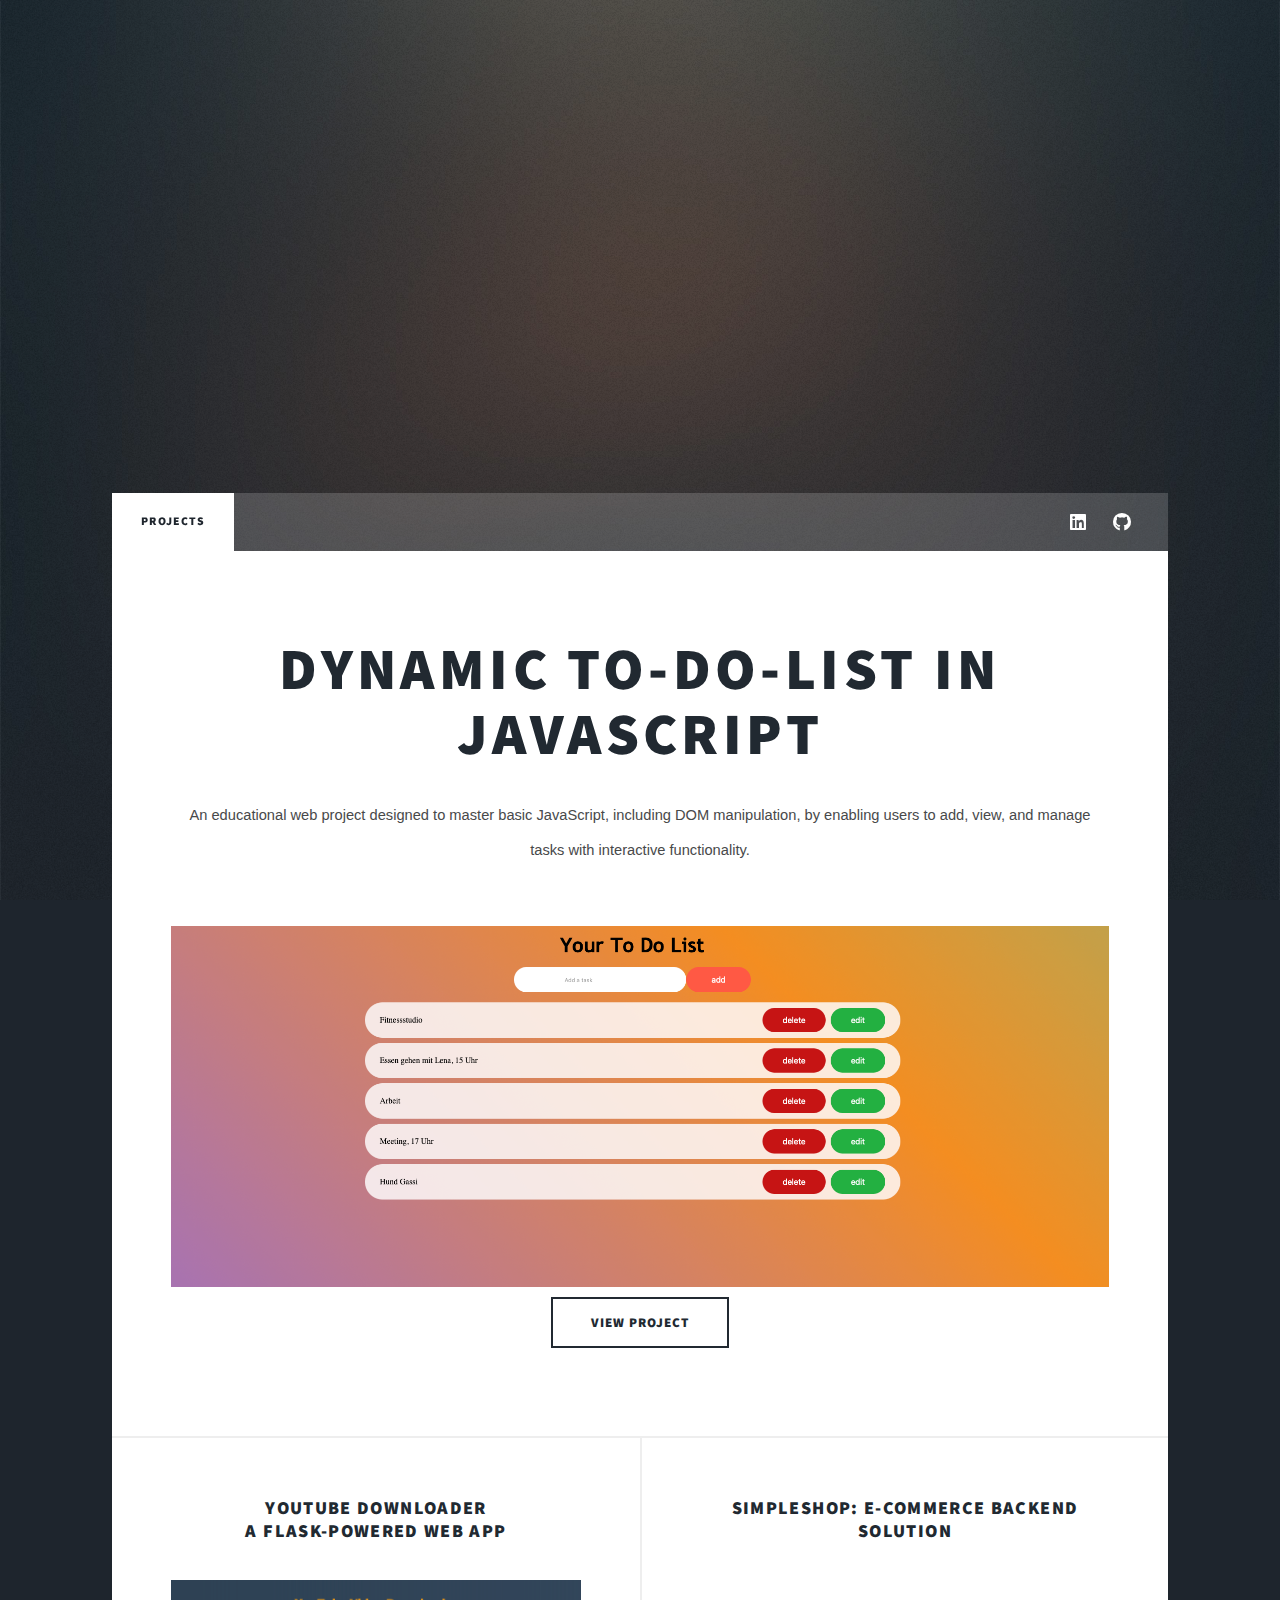
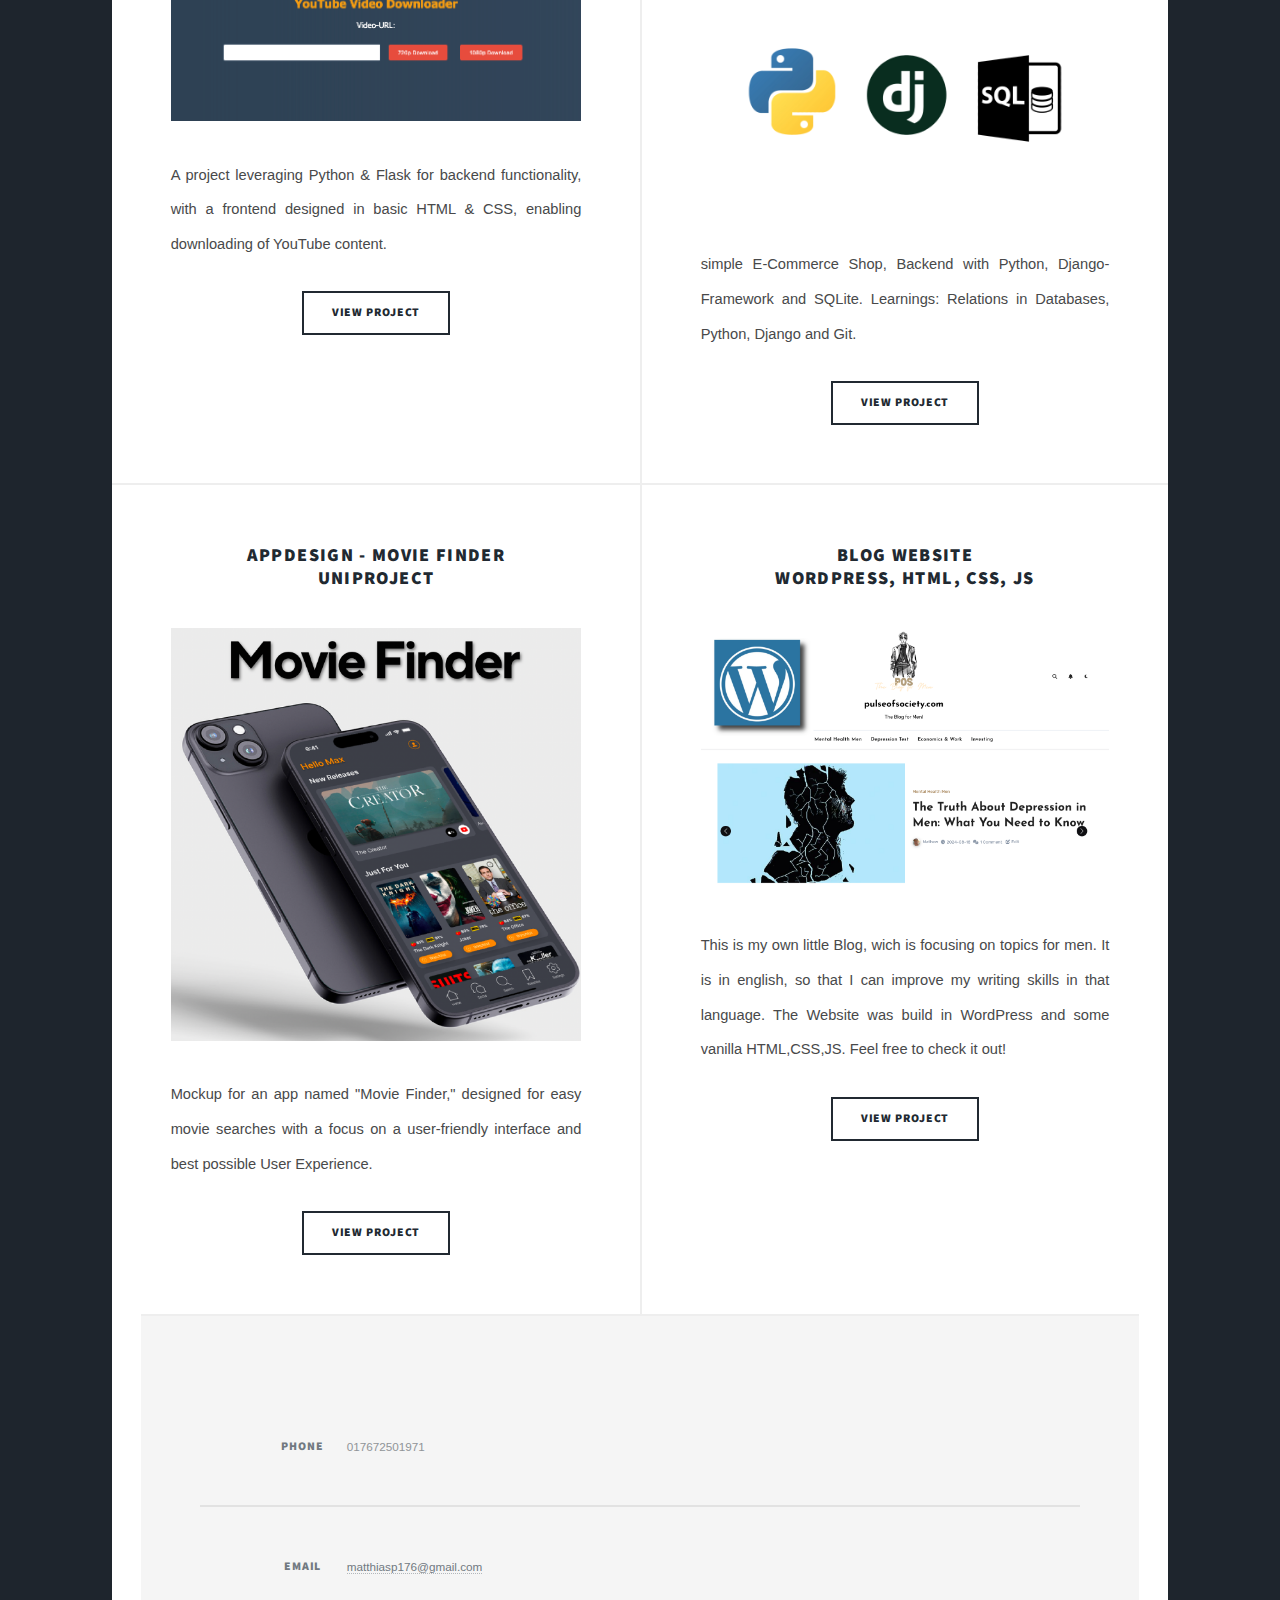
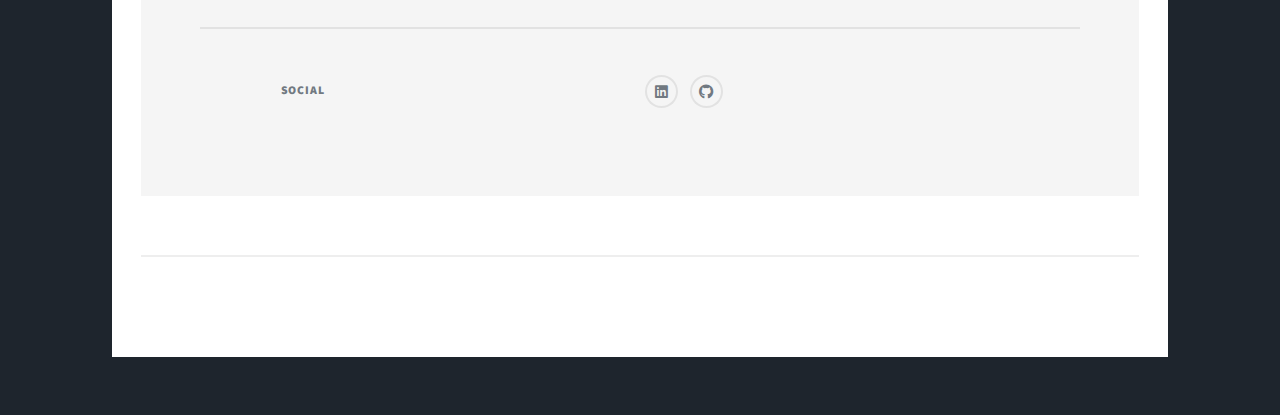
<file: index.html>
<html>
<head>
	<title>Matthias Popp</title>
	<meta charset="utf-8" />
	<meta name="viewport" content="width=device-width, initial-scale=1, user-scalable=no" />
	<link rel="stylesheet" href="assets/css/main.css" />
	<noscript><link rel="stylesheet" href="assets/css/noscript.css" /></noscript>
</head>
<body class="is-preload">

	<!-- Wrapper -->
		<div id="wrapper" class="fade-in">

			<!-- Intro -->
				<div id="intro">
					<h1>Matthias Maximilian Popp<br />
					Portfolio</h1>
					<p>Business Informatics Student with focus in IT, JavaScript, HTML, CSS, Python, SQL
					<ul class="actions">
						<li><a href="#header" class="button icon solid solo fa-arrow-down scrolly">Continue</a></li>
					</ul>
				</div>


			<!-- Nav -->
				<nav id="nav">
					<ul class="links">
						<li class="active"><a href="index.html">Projects</a></li>

					</ul>
					<ul class="icons">
						<li><a href="https://www.linkedin.com/in/matthiaspopp99" class="icon brands fa-linkedin"><span class="label">fa-linkedin</span></a></li>
						<li><a href="https://github.com/MatthiasKCM" class="icon brands fa-github"><span class="label">GitHub</span></a></li>
					</ul>
				</nav>

			<!-- Main -->
				<div id="main">

					<!-- Featured Post -->
						<article class="post featured">
							<header class="major">
								<h2><a href="#">Dynamic To-Do-List in JavaScript<br />
								</a></h2>
								<p>An educational web project designed to master basic JavaScript, including DOM manipulation, by enabling users to add, view, and manage tasks with interactive functionality.<br />
								</p>
							</header>
							<a href="https://github.com/MatthiasKCM/To-Do-Liste/blob/master/script.js" class="image main"><img src="images\toDo1.png" alt="" /></a>
							<ul class="actions special">
								<li><a href="https://github.com/MatthiasKCM/To-Do-Liste/blob/master/script.js" class="button large">View Project</a></li>
							</ul>
						</article>

					<!-- Posts -->
						<section class="posts">
							<article>
								<header>
									<h2><a href="#">YouTube Downloader<br />
										A Flask-Powered Web App</a></h2>
								</header>
								<a href="https://github.com/MatthiasKCM/YTDownloader/blob/master/main.py" class="image fit"><img src="images/YTDownloader.png" /></a>
								<p>A project leveraging Python & Flask for backend functionality, with a frontend designed in basic HTML & CSS, enabling downloading of YouTube content.
									<br>  </p>
								<ul class="actions special">
									<li><a href="https://github.com/MatthiasKCM/YTDownloader/blob/master/main.py" class="button">View Project</a></li>
								</ul>
							</article>
							<article>
								<header>
									<h2><a href="#">SimpleShop: E-Commerce Backend Solution<br />
									</a> </h2>
								</header>
								<a href="https://github.com/MatthiasKCM/SimpleShop-E-Commerce-Backend-Solution/blob/master/README.md" class="image fit"><img src="images/SimpleShop.png" alt="" /></a>
								<p>simple E-Commerce Shop, Backend with Python, Django-Framework and SQLite. Learnings: Relations in Databases, Python, Django and Git. </p>
								<ul class="actions special">
									<li><a href="https://github.com/MatthiasKCM/SimpleShop-E-Commerce-Backend-Solution/blob/master/README.md" class="button">View Project</a></li>
								</ul>
							</article>
							<article>
								<header>
									<h2><a href="#">Appdesign - Movie Finder<br />
									Uniproject</a></h2>
								</header>
								<a href="https://www.dropbox.com/scl/fo/qgp80ymg1ugef20t03t8m/h?rlkey=nwg4s9og6akkoow2qe81n466q&dl=0" class="image fit"><img src="images/MockUp.png" alt="" /></a>
								<p>Mockup for an app named "Movie Finder," designed for easy movie searches with a focus on a user-friendly interface and best possible User Experience.</p>
								<ul class="actions special">
									<li><a href="https://www.dropbox.com/scl/fo/qgp80ymg1ugef20t03t8m/h?rlkey=nwg4s9og6akkoow2qe81n466q&dl=0" class="button">View Project</a></li>
								</ul>
							</article>
							<article>
								<header>
									<h2><a href="#">Blog Website<br />
									WordPress, HTML, CSS, JS</a></h2>
								</header>
								<a href="https://pulseofsociety.com/" class="image fit"><img src="images/Screenshot 2024-08-20 at 16.41.15.png" alt="" /></a>
								<p>This is my own little Blog, wich is focusing on topics for men. It is in english, so that I can improve my writing skills in that language. 
									The Website was build in WordPress and some vanilla HTML,CSS,JS. Feel free to check it out!</p>
								<ul class="actions special">
									<li><a href="https://pulseofsociety.com/" class="button">View Project</a></li>
								</ul>
							</article>
						</section>
						
							

			<!-- Footer -->
				<footer id="footer">

					<section class="split contact">
						<section>
							<h3>Phone</h3>
							<p><a href="#"></a>017672501971</p>
						</section>
						<section>
							<h3>Email</h3>
							<p><a href="#">matthiasp176@gmail.com</a></p>
						</section>
						<section>
							<h3>Social</h3>
							<ul class="icons alt">
								<li><a href="https://www.linkedin.com/in/matthiaspopp99" class="icon brands fa-linkedin"><span class="label">fa-linkedin</span></a></li>
						<li><a href="https://github.com/MatthiasKCM" class="icon brands fa-github"><span class="label">GitHub</span></a></li></ul>
						</section>
					</section>
				</footer>

			<!-- Copyright -->
				<div id="copyright">
					<ul><li>&copy; Untitled</li><li>Design: <a href="https://html5up.net">HTML5 UP</a></li></ul>
				</div>

		</div>

	<!-- Scripts -->
		<script src="assets/js/jquery.min.js"></script>
		<script src="assets/js/jquery.scrollex.min.js"></script>
		<script src="assets/js/jquery.scrolly.min.js"></script>
		<script src="assets/js/browser.min.js"></script>
		<script src="assets/js/breakpoints.min.js"></script>
		<script src="assets/js/util.js"></script>
		<script src="assets/js/main.js"></script>

</body>
</html>
</file>
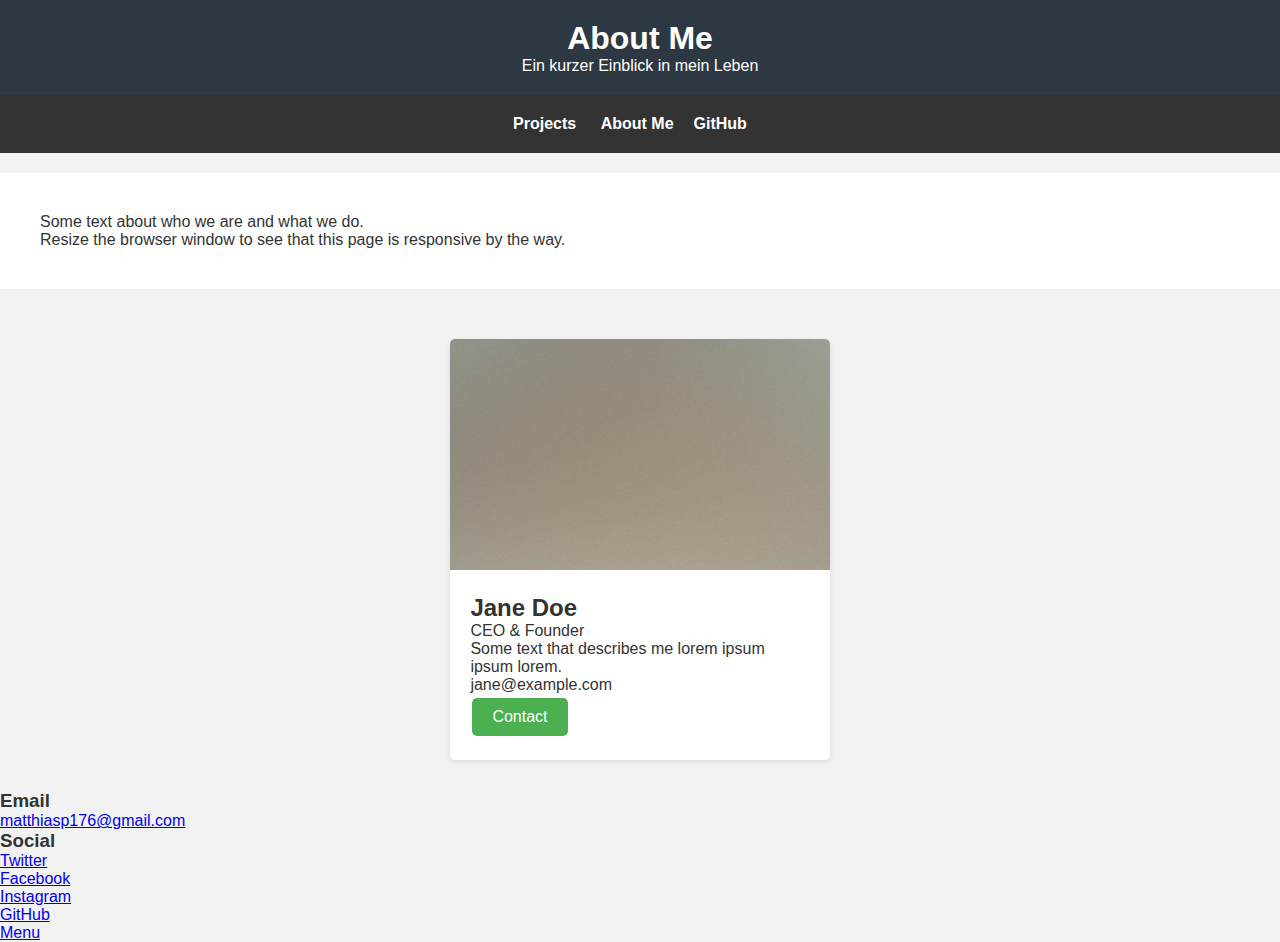
<file: aboutMe.html>
<!DOCTYPE html>
<html lang="en">
<head>
  <meta charset="UTF-8">
  <meta name="viewport" content="width=device-width, initial-scale=1.0">
  <title>About Me</title>
  <link rel="stylesheet" href="assets/css/aboutMe.css" />
</head>
<body class="is-preload">

  <!-- Wrapper, für Konsistenz mit der Hauptseite -->
  <div id="wrapper" class="fade-in">

    <!-- Header ähnlich der Hauptseite -->
    <header id="header">
      <div class="content">
        <h1>About Me</h1>
        <p>Ein kurzer Einblick in mein Leben</p>
      </div>
    </header>

    <!-- Nav, übernommen von der Hauptseite für Konsistenz -->
    <nav id="nav">
      <ul class="links">
        <li><a href="index.html">Projects</a></li>
        <li class="active"><a href="aboutMe.html">About Me</a></li>
      </ul>
      <ul class="icons">
        <li><a href="https://github.com/MatthiasKCM" class="icon brands fa-github"><span class="label">GitHub</span></a></li>
      </ul>
    </nav>

    <!-- Hauptinhalt -->
    <div id="main">
      <section class="about-section">
        <p>Some text about who we are and what we do.</p>
        <p>Resize the browser window to see that this page is responsive by the way.</p>
      </section>
      
      <section class="row">
        <div class="column">
          <div class="card">
            <img src="images/pic02.jpg" alt="Jane" style="width:100%">
            <div class="container">
              <h2>Jane Doe</h2>
              <p class="title">CEO & Founder</p>
              <p>Some text that describes me lorem ipsum ipsum lorem.</p>
              <p>jane@example.com</p>
              <p><button class="button">Contact</button></p>
            </div>
          </div>
        </div>
      </section>
    </div>

    <!-- Footer, ähnlich der Hauptseite -->
    <footer id="footer">
      <section class="split contact">
        <section>
          <h3>Email</h3>
          <p><a href="mailto:matthiasp176@gmail.com">matthiasp176@gmail.com</a></p>
        </section>
        <section>
          <h3>Social</h3>
          <ul class="icons alt">
            <li><a href="#" class="icon brands alt fa-twitter"><span class="label">Twitter</span></a></li>
            <li><a href="#" class="icon brands alt fa-facebook-f"><span class="label">Facebook</span></a></li>
            <li><a href="#" class="icon brands alt fa-instagram"><span class="label">Instagram</span></a></li>
            <li><a href="https://github.com/MatthiasKCM" class="icon brands alt fa-github"><span class="label">GitHub</span></a></li>
          </ul>
        </section>
      </section>
    </footer>

  </div>

  <!-- Scripts, übernommen von der Hauptseite -->
  <script src="assets/js/jquery.min.js"></script>
  <script src="assets/js/jquery.scrollex.min.js"></script>
  <script src="assets/js/jquery.scrolly.min.js"></script>
  <script src="assets/js/browser.min.js"></script>
  <script src="assets/js/breakpoints.min.js"></script>
  <script src="assets/js/util.js"></script>
  <script src="assets/js/main.js"></script>

</body>
</html>
</file>
<file: assets/css/main.css>
@import url(fontawesome-all.min.css);
@import url("https://fonts.googleapis.com/css?family=Merriweather:300,700,300italic,700italic|Source+Sans+Pro:900");



html, body, div, span, applet, object,
iframe, h1, h2, h3, h4, h5, h6, p, blockquote,
pre, a, abbr, acronym, address, big, cite,
code, del, dfn, em, img, ins, kbd, q, s, samp,
small, strike, strong, sub, sup, tt, var, b,
u, i, center, dl, dt, dd, ol, ul, li, fieldset,
form, label, legend, table, caption, tbody,
tfoot, thead, tr, th, td, article, aside,
canvas, details, embed, figure, figcaption,
footer, header, hgroup, menu, nav, output, ruby,
section, summary, time, mark, audio, video {
	margin: 0;
	padding: 0;
	border: 0;
	font-size: 100%;
	vertical-align: baseline;}

article, aside, details, figcaption, figure,
footer, header, hgroup, menu, nav, section {
	display: block;}

body {
	line-height: 1;
}

ol, ul {
	list-style: none;
}

#toDoList, #pToDo1{
	margin-left: 20px; /* Stellt ein Einrücken für die Listenpunkte ein */
    list-style-type: disc; /* Nutzt einen Punktdisk als Listenpunktzeichen */
	text-align: left; /* Stellt sicher, dass der Text linkszentriert ist */
    margin-bottom: 1em; /* Fügt ein wenig Abstand nach jedem Absatz und jeder Liste hinzu */
}



blockquote, q {
	quotes: none;
}

	blockquote:before, blockquote:after, q:before, q:after {
		content: '';
		content: none;
	}

table {
	border-collapse: collapse;
	border-spacing: 0;
}

body {
	-webkit-text-size-adjust: none;
}

mark {
	background-color: transparent;
	color: inherit;
}

input::-moz-focus-inner {
	border: 0;
	padding: 0;
}

input, select, textarea {
	-moz-appearance: none;
	-webkit-appearance: none;
	-ms-appearance: none;
	appearance: none;
}

/* Basic */

	@-ms-viewport {
		width: device-width;
	}

	body {
		-ms-overflow-style: scrollbar;
	}

	@media screen and (max-width: 480px) {

		html, body {
			min-width: 320px;
		}

	}

	html {
		box-sizing: border-box;
	}

	*, *:before, *:after {
		box-sizing: inherit;
	}

	body {
		background-color: #1e252d;
	}

		body.is-preload *, body.is-preload *:before, body.is-preload *:after {
			-moz-animation: none !important;
			-webkit-animation: none !important;
			-ms-animation: none !important;
			animation: none !important;
			-moz-transition: none !important;
			-webkit-transition: none !important;
			-ms-transition: none !important;
			transition: none !important;
		}

/* Type */

	html {
		font-size: 16pt;
	}

		@media screen and (max-width: 1680px) {

			html {
				font-size: 12pt;
			}

		}

		@media screen and (max-width: 1280px) {

			html {
				font-size: 11pt;
			}

		}

		@media screen and (max-width: 360px) {

			html {
				font-size: 10pt;
			}

		}

	body {
		color: #48494a;
	}

	body, input, select, textarea {
		font-family: "Arial";
		font-weight: 300;
		font-size: 1rem;
		line-height: 2.375;
	}

	a {
		-moz-transition: color 0.2s ease-in-out, background-color 0.2s ease-in-out, border-color 0.2s ease-in-out, box-shadow 0.2s ease-in-out;
		-webkit-transition: color 0.2s ease-in-out, background-color 0.2s ease-in-out, border-color 0.2s ease-in-out, box-shadow 0.2s ease-in-out;
		-ms-transition: color 0.2s ease-in-out, background-color 0.2s ease-in-out, border-color 0.2s ease-in-out, box-shadow 0.2s ease-in-out;
		transition: color 0.2s ease-in-out, background-color 0.2s ease-in-out, border-color 0.2s ease-in-out, box-shadow 0.2s ease-in-out;
		border-bottom: dotted 1px;
		text-decoration: none;
	}

		a:hover {
			border-bottom-color: transparent;
		}

	strong, b {
		font-weight: 600;
	}

	em, i {
		font-style: normal;
	}

	p {
		font-family: "Arial", serif; /* Wähle eine Schriftart */
		font-weight: 300; /* Wähle das gewünschte Gewicht, z.B. 300 für light */
		font-style: normal; /* Stellt sicher, dass der Text nicht schräg ist */
		text-align: justify;
		margin: 0 0 2rem 0;
	}

	h1, h2, h3, h4, h5, h6 {
		font-family: "Source Sans Pro", Helvetica, sans-serif;
		font-weight: 900;
		line-height: 1.5;
		letter-spacing: 0.075em;
		text-transform: uppercase;
		margin: 0 0 1rem 0;
	}

		h1 a, h2 a, h3 a, h4 a, h5 a, h6 a {
			border-bottom: 0;
			color: inherit;
			text-decoration: none;
		}

	h1 {
		font-size: 4rem;
		line-height: 1.1;
		margin: 0 0 2rem 0;
	}

	h2 {
		font-size:18px;
		line-height: 1.3;
		margin: 0 0 1.5rem 0;
	}

	h3 {
		font-size: 1.25rem;
		margin: 0 0 1.5rem 0;
	}

	h4 {
		font-size: 1rem;
	}

	h5 {
		font-size: 0.9rem;
	}

	h6 {
		font-size: 0.8rem;
	}

	sub {
		font-size: 0.8rem;
		position: relative;
		top: 0.5rem;
	}

	sup {
		font-size: 0.8rem;
		position: relative;
		top: -0.5rem;
	}

	blockquote {
		border-left: solid 4px;
		font-style: normal;
		margin: 0 0 2rem 0;
		padding: 0.5rem 0 0.5rem 2rem;
	}

	code {
		border: solid 2px;
		font-family: "Courier New", monospace;
		font-size: 0.9rem;
		margin: 0 0.25rem;
		padding: 0.25rem 0.65rem;
	}

	pre {
		-webkit-overflow-scrolling: touch;
		font-family: "Courier New", monospace;
		font-size: 0.9rem;
		margin: 0 0 2rem 0;
	}

		pre code {
			display: block;
			line-height: 1.75;
			padding: 1rem 1.5rem;
			overflow-x: auto;
		}

	hr {
		border: 0;
		border-bottom: solid 2px;
		margin: 3rem 0;
	}

		hr.major {
			margin: 5rem 0;
		}

	.align-left {
		text-align: left;
	}

	.align-center {
		text-align: center;
	}

	.align-right {
		text-align: right;
	}

	input, select, textarea {
		color: #212931;
	}

	a {
		color: #212931;
		border-bottom-color: rgba(33, 41, 49, 0.5);
	}

		a:hover {
			border-bottom-color: transparent;
			color: #18bfef !important;
		}

	strong, b {
		color: #212931;
	}

	h1, h2, h3, h4, h5, h6 {
		color: #212931;
	}

	blockquote {
		border-left-color: #eeeeee;
	}

	code {
		background: rgba(220, 220, 220, 0.25);
		border-color: #eeeeee;
	}

	hr {
		border-bottom-color: #eeeeee;
	}

/* Row */

	.row {
		display: flex;
		flex-wrap: wrap;
		box-sizing: border-box;
		align-items: stretch;
	}

		.row > * {
			box-sizing: border-box;
		}

		.row.gtr-uniform > * > :last-child {
			margin-bottom: 0;
		}

		.row.aln-left {
			justify-content: flex-start;
		}

		.row.aln-center {
			justify-content: center;
		}

		.row.aln-right {
			justify-content: flex-end;
		}

		.row.aln-top {
			align-items: flex-start;
		}

		.row.aln-middle {
			align-items: center;
		}

		.row.aln-bottom {
			align-items: flex-end;
		}

		.row > .imp {
			order: -1;
		}

		.row > .col-1 {
			width: 8.33333%;
		}

		.row > .off-1 {
			margin-left: 8.33333%;
		}

		.row > .col-2 {
			width: 16.66667%;
		}

		.row > .off-2 {
			margin-left: 16.66667%;
		}

		.row > .col-3 {
			width: 25%;
		}

		.row > .off-3 {
			margin-left: 25%;
		}

		.row > .col-4 {
			width: 33.33333%;
		}

		.row > .off-4 {
			margin-left: 33.33333%;
		}

		.row > .col-5 {
			width: 41.66667%;
		}

		.row > .off-5 {
			margin-left: 41.66667%;
		}

		.row > .col-6 {
			width: 50%;
		}

		.row > .off-6 {
			margin-left: 50%;
		}

		.row > .col-7 {
			width: 58.33333%;
		}

		.row > .off-7 {
			margin-left: 58.33333%;
		}

		.row > .col-8 {
			width: 66.66667%;
		}

		.row > .off-8 {
			margin-left: 66.66667%;
		}

		.row > .col-9 {
			width: 75%;
		}

		.row > .off-9 {
			margin-left: 75%;
		}

		.row > .col-10 {
			width: 83.33333%;
		}

		.row > .off-10 {
			margin-left: 83.33333%;
		}

		.row > .col-11 {
			width: 91.66667%;
		}

		.row > .off-11 {
			margin-left: 91.66667%;
		}

		.row > .col-12 {
			width: 100%;
		}

		.row > .off-12 {
			margin-left: 100%;
		}

		.row.gtr-0 {
			margin-top: 0;
			margin-left: 0rem;
		}

			.row.gtr-0 > * {
				padding: 0 0 0 0rem;
			}

			.row.gtr-0.gtr-uniform {
				margin-top: 0rem;
			}

				.row.gtr-0.gtr-uniform > * {
					padding-top: 0rem;
				}

		.row.gtr-25 {
			margin-top: 0;
			margin-left: -0.375rem;
		}

			.row.gtr-25 > * {
				padding: 0 0 0 0.375rem;
			}

			.row.gtr-25.gtr-uniform {
				margin-top: -0.375rem;
			}

				.row.gtr-25.gtr-uniform > * {
					padding-top: 0.375rem;
				}

		.row.gtr-50 {
			margin-top: 0;
			margin-left: -0.75rem;
		}

			.row.gtr-50 > * {
				padding: 0 0 0 0.75rem;
			}

			.row.gtr-50.gtr-uniform {
				margin-top: -0.75rem;
			}

				.row.gtr-50.gtr-uniform > * {
					padding-top: 0.75rem;
				}

		.row {
			margin-top: 0;
			margin-left: -1.5rem;
		}

			.row > * {
				padding: 0 0 0 1.5rem;
			}

			.row.gtr-uniform {
				margin-top: -1.5rem;
			}

				.row.gtr-uniform > * {
					padding-top: 1.5rem;
				}

		.row.gtr-150 {
			margin-top: 0;
			margin-left: -2.25rem;
		}

			.row.gtr-150 > * {
				padding: 0 0 0 2.25rem;
			}

			.row.gtr-150.gtr-uniform {
				margin-top: -2.25rem;
			}

				.row.gtr-150.gtr-uniform > * {
					padding-top: 2.25rem;
				}

		.row.gtr-200 {
			margin-top: 0;
			margin-left: -3rem;
		}

			.row.gtr-200 > * {
				padding: 0 0 0 3rem;
			}

			.row.gtr-200.gtr-uniform {
				margin-top: -3rem;
			}

				.row.gtr-200.gtr-uniform > * {
					padding-top: 3rem;
				}

		@media screen and (max-width: 1680px) {

			.row {
				display: flex;
				flex-wrap: wrap;
				box-sizing: border-box;
				align-items: stretch;
			}

				.row > * {
					box-sizing: border-box;
				}

				.row.gtr-uniform > * > :last-child {
					margin-bottom: 0;
				}

				.row.aln-left {
					justify-content: flex-start;
				}

				.row.aln-center {
					justify-content: center;
				}

				.row.aln-right {
					justify-content: flex-end;
				}

				.row.aln-top {
					align-items: flex-start;
				}

				.row.aln-middle {
					align-items: center;
				}

				.row.aln-bottom {
					align-items: flex-end;
				}

				.row > .imp-xlarge {
					order: -1;
				}

				.row > .col-1-xlarge {
					width: 8.33333%;
				}

				.row > .off-1-xlarge {
					margin-left: 8.33333%;
				}

				.row > .col-2-xlarge {
					width: 16.66667%;
				}

				.row > .off-2-xlarge {
					margin-left: 16.66667%;
				}

				.row > .col-3-xlarge {
					width: 25%;
				}

				.row > .off-3-xlarge {
					margin-left: 25%;
				}

				.row > .col-4-xlarge {
					width: 33.33333%;
				}

				.row > .off-4-xlarge {
					margin-left: 33.33333%;
				}

				.row > .col-5-xlarge {
					width: 41.66667%;
				}

				.row > .off-5-xlarge {
					margin-left: 41.66667%;
				}

				.row > .col-6-xlarge {
					width: 50%;
				}

				.row > .off-6-xlarge {
					margin-left: 50%;
				}

				.row > .col-7-xlarge {
					width: 58.33333%;
				}

				.row > .off-7-xlarge {
					margin-left: 58.33333%;
				}

				.row > .col-8-xlarge {
					width: 66.66667%;
				}

				.row > .off-8-xlarge {
					margin-left: 66.66667%;
				}

				.row > .col-9-xlarge {
					width: 75%;
				}

				.row > .off-9-xlarge {
					margin-left: 75%;
				}

				.row > .col-10-xlarge {
					width: 83.33333%;
				}

				.row > .off-10-xlarge {
					margin-left: 83.33333%;
				}

				.row > .col-11-xlarge {
					width: 91.66667%;
				}

				.row > .off-11-xlarge {
					margin-left: 91.66667%;
				}

				.row > .col-12-xlarge {
					width: 100%;
				}

				.row > .off-12-xlarge {
					margin-left: 100%;
				}

				.row.gtr-0 {
					margin-top: 0;
					margin-left: 0rem;
				}

					.row.gtr-0 > * {
						padding: 0 0 0 0rem;
					}

					.row.gtr-0.gtr-uniform {
						margin-top: 0rem;
					}

						.row.gtr-0.gtr-uniform > * {
							padding-top: 0rem;
						}

				.row.gtr-25 {
					margin-top: 0;
					margin-left: -0.375rem;
				}

					.row.gtr-25 > * {
						padding: 0 0 0 0.375rem;
					}

					.row.gtr-25.gtr-uniform {
						margin-top: -0.375rem;
					}

						.row.gtr-25.gtr-uniform > * {
							padding-top: 0.375rem;
						}

				.row.gtr-50 {
					margin-top: 0;
					margin-left: -0.75rem;
				}

					.row.gtr-50 > * {
						padding: 0 0 0 0.75rem;
					}

					.row.gtr-50.gtr-uniform {
						margin-top: -0.75rem;
					}

						.row.gtr-50.gtr-uniform > * {
							padding-top: 0.75rem;
						}

				.row {
					margin-top: 0;
					margin-left: -1.5rem;
				}

					.row > * {
						padding: 0 0 0 1.5rem;
					}

					.row.gtr-uniform {
						margin-top: -1.5rem;
					}

						.row.gtr-uniform > * {
							padding-top: 1.5rem;
						}

				.row.gtr-150 {
					margin-top: 0;
					margin-left: -2.25rem;
				}

					.row.gtr-150 > * {
						padding: 0 0 0 2.25rem;
					}

					.row.gtr-150.gtr-uniform {
						margin-top: -2.25rem;
					}

						.row.gtr-150.gtr-uniform > * {
							padding-top: 2.25rem;
						}

				.row.gtr-200 {
					margin-top: 0;
					margin-left: -3rem;
				}

					.row.gtr-200 > * {
						padding: 0 0 0 3rem;
					}

					.row.gtr-200.gtr-uniform {
						margin-top: -3rem;
					}

						.row.gtr-200.gtr-uniform > * {
							padding-top: 3rem;
						}

		}

		@media screen and (max-width: 1280px) {

			.row {
				display: flex;
				flex-wrap: wrap;
				box-sizing: border-box;
				align-items: stretch;
			}

				.row > * {
					box-sizing: border-box;
				}

				.row.gtr-uniform > * > :last-child {
					margin-bottom: 0;
				}

				.row.aln-left {
					justify-content: flex-start;
				}

				.row.aln-center {
					justify-content: center;
				}

				.row.aln-right {
					justify-content: flex-end;
				}

				.row.aln-top {
					align-items: flex-start;
				}

				.row.aln-middle {
					align-items: center;
				}

				.row.aln-bottom {
					align-items: flex-end;
				}

				.row > .imp-large {
					order: -1;
				}

				.row > .col-1-large {
					width: 8.33333%;
				}

				.row > .off-1-large {
					margin-left: 8.33333%;
				}

				.row > .col-2-large {
					width: 16.66667%;
				}

				.row > .off-2-large {
					margin-left: 16.66667%;
				}

				.row > .col-3-large {
					width: 25%;
				}

				.row > .off-3-large {
					margin-left: 25%;
				}

				.row > .col-4-large {
					width: 33.33333%;
				}

				.row > .off-4-large {
					margin-left: 33.33333%;
				}

				.row > .col-5-large {
					width: 41.66667%;
				}

				.row > .off-5-large {
					margin-left: 41.66667%;
				}

				.row > .col-6-large {
					width: 50%;
				}

				.row > .off-6-large {
					margin-left: 50%;
				}

				.row > .col-7-large {
					width: 58.33333%;
				}

				.row > .off-7-large {
					margin-left: 58.33333%;
				}

				.row > .col-8-large {
					width: 66.66667%;
				}

				.row > .off-8-large {
					margin-left: 66.66667%;
				}

				.row > .col-9-large {
					width: 75%;
				}

				.row > .off-9-large {
					margin-left: 75%;
				}

				.row > .col-10-large {
					width: 83.33333%;
				}

				.row > .off-10-large {
					margin-left: 83.33333%;
				}

				.row > .col-11-large {
					width: 91.66667%;
				}

				.row > .off-11-large {
					margin-left: 91.66667%;
				}

				.row > .col-12-large {
					width: 100%;
				}

				.row > .off-12-large {
					margin-left: 100%;
				}

				.row.gtr-0 {
					margin-top: 0;
					margin-left: 0rem;
				}

					.row.gtr-0 > * {
						padding: 0 0 0 0rem;
					}

					.row.gtr-0.gtr-uniform {
						margin-top: 0rem;
					}

						.row.gtr-0.gtr-uniform > * {
							padding-top: 0rem;
						}

				.row.gtr-25 {
					margin-top: 0;
					margin-left: -0.375rem;
				}

					.row.gtr-25 > * {
						padding: 0 0 0 0.375rem;
					}

					.row.gtr-25.gtr-uniform {
						margin-top: -0.375rem;
					}

						.row.gtr-25.gtr-uniform > * {
							padding-top: 0.375rem;
						}

				.row.gtr-50 {
					margin-top: 0;
					margin-left: -0.75rem;
				}

					.row.gtr-50 > * {
						padding: 0 0 0 0.75rem;
					}

					.row.gtr-50.gtr-uniform {
						margin-top: -0.75rem;
					}

						.row.gtr-50.gtr-uniform > * {
							padding-top: 0.75rem;
						}

				.row {
					margin-top: 0;
					margin-left: -1.5rem;
				}

					.row > * {
						padding: 0 0 0 1.5rem;
					}

					.row.gtr-uniform {
						margin-top: -1.5rem;
					}

						.row.gtr-uniform > * {
							padding-top: 1.5rem;
						}

				.row.gtr-150 {
					margin-top: 0;
					margin-left: -2.25rem;
				}

					.row.gtr-150 > * {
						padding: 0 0 0 2.25rem;
					}

					.row.gtr-150.gtr-uniform {
						margin-top: -2.25rem;
					}

						.row.gtr-150.gtr-uniform > * {
							padding-top: 2.25rem;
						}

				.row.gtr-200 {
					margin-top: 0;
					margin-left: -3rem;
				}

					.row.gtr-200 > * {
						padding: 0 0 0 3rem;
					}

					.row.gtr-200.gtr-uniform {
						margin-top: -3rem;
					}

						.row.gtr-200.gtr-uniform > * {
							padding-top: 3rem;
						}

		}

		@media screen and (max-width: 980px) {

			.row {
				display: flex;
				flex-wrap: wrap;
				box-sizing: border-box;
				align-items: stretch;
			}

				.row > * {
					box-sizing: border-box;
				}

				.row.gtr-uniform > * > :last-child {
					margin-bottom: 0;
				}

				.row.aln-left {
					justify-content: flex-start;
				}

				.row.aln-center {
					justify-content: center;
				}

				.row.aln-right {
					justify-content: flex-end;
				}

				.row.aln-top {
					align-items: flex-start;
				}

				.row.aln-middle {
					align-items: center;
				}

				.row.aln-bottom {
					align-items: flex-end;
				}

				.row > .imp-medium {
					order: -1;
				}

				.row > .col-1-medium {
					width: 8.33333%;
				}

				.row > .off-1-medium {
					margin-left: 8.33333%;
				}

				.row > .col-2-medium {
					width: 16.66667%;
				}

				.row > .off-2-medium {
					margin-left: 16.66667%;
				}

				.row > .col-3-medium {
					width: 25%;
				}

				.row > .off-3-medium {
					margin-left: 25%;
				}

				.row > .col-4-medium {
					width: 33.33333%;
				}

				.row > .off-4-medium {
					margin-left: 33.33333%;
				}

				.row > .col-5-medium {
					width: 41.66667%;
				}

				.row > .off-5-medium {
					margin-left: 41.66667%;
				}

				.row > .col-6-medium {
					width: 50%;
				}

				.row > .off-6-medium {
					margin-left: 50%;
				}

				.row > .col-7-medium {
					width: 58.33333%;
				}

				.row > .off-7-medium {
					margin-left: 58.33333%;
				}

				.row > .col-8-medium {
					width: 66.66667%;
				}

				.row > .off-8-medium {
					margin-left: 66.66667%;
				}

				.row > .col-9-medium {
					width: 75%;
				}

				.row > .off-9-medium {
					margin-left: 75%;
				}

				.row > .col-10-medium {
					width: 83.33333%;
				}

				.row > .off-10-medium {
					margin-left: 83.33333%;
				}

				.row > .col-11-medium {
					width: 91.66667%;
				}

				.row > .off-11-medium {
					margin-left: 91.66667%;
				}

				.row > .col-12-medium {
					width: 100%;
				}

				.row > .off-12-medium {
					margin-left: 100%;
				}

				.row.gtr-0 {
					margin-top: 0;
					margin-left: 0rem;
				}

					.row.gtr-0 > * {
						padding: 0 0 0 0rem;
					}

					.row.gtr-0.gtr-uniform {
						margin-top: 0rem;
					}

						.row.gtr-0.gtr-uniform > * {
							padding-top: 0rem;
						}

				.row.gtr-25 {
					margin-top: 0;
					margin-left: -0.375rem;
				}

					.row.gtr-25 > * {
						padding: 0 0 0 0.375rem;
					}

					.row.gtr-25.gtr-uniform {
						margin-top: -0.375rem;
					}

						.row.gtr-25.gtr-uniform > * {
							padding-top: 0.375rem;
						}

				.row.gtr-50 {
					margin-top: 0;
					margin-left: -0.75rem;
				}

					.row.gtr-50 > * {
						padding: 0 0 0 0.75rem;
					}

					.row.gtr-50.gtr-uniform {
						margin-top: -0.75rem;
					}

						.row.gtr-50.gtr-uniform > * {
							padding-top: 0.75rem;
						}

				.row {
					margin-top: 0;
					margin-left: -1.5rem;
				}

					.row > * {
						padding: 0 0 0 1.5rem;
					}

					.row.gtr-uniform {
						margin-top: -1.5rem;
					}

						.row.gtr-uniform > * {
							padding-top: 1.5rem;
						}

				.row.gtr-150 {
					margin-top: 0;
					margin-left: -2.25rem;
				}

					.row.gtr-150 > * {
						padding: 0 0 0 2.25rem;
					}

					.row.gtr-150.gtr-uniform {
						margin-top: -2.25rem;
					}

						.row.gtr-150.gtr-uniform > * {
							padding-top: 2.25rem;
						}

				.row.gtr-200 {
					margin-top: 0;
					margin-left: -3rem;
				}

					.row.gtr-200 > * {
						padding: 0 0 0 3rem;
					}

					.row.gtr-200.gtr-uniform {
						margin-top: -3rem;
					}

						.row.gtr-200.gtr-uniform > * {
							padding-top: 3rem;
						}

		}

		@media screen and (max-width: 736px) {

			.row {
				display: flex;
				flex-wrap: wrap;
				box-sizing: border-box;
				align-items: stretch;
			}

				.row > * {
					box-sizing: border-box;
				}

				.row.gtr-uniform > * > :last-child {
					margin-bottom: 0;
				}

				.row.aln-left {
					justify-content: flex-start;
				}

				.row.aln-center {
					justify-content: center;
				}

				.row.aln-right {
					justify-content: flex-end;
				}

				.row.aln-top {
					align-items: flex-start;
				}

				.row.aln-middle {
					align-items: center;
				}

				.row.aln-bottom {
					align-items: flex-end;
				}

				.row > .imp-small {
					order: -1;
				}

				.row > .col-1-small {
					width: 8.33333%;
				}

				.row > .off-1-small {
					margin-left: 8.33333%;
				}

				.row > .col-2-small {
					width: 16.66667%;
				}

				.row > .off-2-small {
					margin-left: 16.66667%;
				}

				.row > .col-3-small {
					width: 25%;
				}

				.row > .off-3-small {
					margin-left: 25%;
				}

				.row > .col-4-small {
					width: 33.33333%;
				}

				.row > .off-4-small {
					margin-left: 33.33333%;
				}

				.row > .col-5-small {
					width: 41.66667%;
				}

				.row > .off-5-small {
					margin-left: 41.66667%;
				}

				.row > .col-6-small {
					width: 50%;
				}

				.row > .off-6-small {
					margin-left: 50%;
				}

				.row > .col-7-small {
					width: 58.33333%;
				}

				.row > .off-7-small {
					margin-left: 58.33333%;
				}

				.row > .col-8-small {
					width: 66.66667%;
				}

				.row > .off-8-small {
					margin-left: 66.66667%;
				}

				.row > .col-9-small {
					width: 75%;
				}

				.row > .off-9-small {
					margin-left: 75%;
				}

				.row > .col-10-small {
					width: 83.33333%;
				}

				.row > .off-10-small {
					margin-left: 83.33333%;
				}

				.row > .col-11-small {
					width: 91.66667%;
				}

				.row > .off-11-small {
					margin-left: 91.66667%;
				}

				.row > .col-12-small {
					width: 100%;
				}

				.row > .off-12-small {
					margin-left: 100%;
				}

				.row.gtr-0 {
					margin-top: 0;
					margin-left: 0rem;
				}

					.row.gtr-0 > * {
						padding: 0 0 0 0rem;
					}

					.row.gtr-0.gtr-uniform {
						margin-top: 0rem;
					}

						.row.gtr-0.gtr-uniform > * {
							padding-top: 0rem;
						}

				.row.gtr-25 {
					margin-top: 0;
					margin-left: -0.375rem;
				}

					.row.gtr-25 > * {
						padding: 0 0 0 0.375rem;
					}

					.row.gtr-25.gtr-uniform {
						margin-top: -0.375rem;
					}

						.row.gtr-25.gtr-uniform > * {
							padding-top: 0.375rem;
						}

				.row.gtr-50 {
					margin-top: 0;
					margin-left: -0.75rem;
				}

					.row.gtr-50 > * {
						padding: 0 0 0 0.75rem;
					}

					.row.gtr-50.gtr-uniform {
						margin-top: -0.75rem;
					}

						.row.gtr-50.gtr-uniform > * {
							padding-top: 0.75rem;
						}

				.row {
					margin-top: 0;
					margin-left: -1.5rem;
				}

					.row > * {
						padding: 0 0 0 1.5rem;
					}

					.row.gtr-uniform {
						margin-top: -1.5rem;
					}

						.row.gtr-uniform > * {
							padding-top: 1.5rem;
						}

				.row.gtr-150 {
					margin-top: 0;
					margin-left: -2.25rem;
				}

					.row.gtr-150 > * {
						padding: 0 0 0 2.25rem;
					}

					.row.gtr-150.gtr-uniform {
						margin-top: -2.25rem;
					}

						.row.gtr-150.gtr-uniform > * {
							padding-top: 2.25rem;
						}

				.row.gtr-200 {
					margin-top: 0;
					margin-left: -3rem;
				}

					.row.gtr-200 > * {
						padding: 0 0 0 3rem;
					}

					.row.gtr-200.gtr-uniform {
						margin-top: -3rem;
					}

						.row.gtr-200.gtr-uniform > * {
							padding-top: 3rem;
						}

		}

		@media screen and (max-width: 480px) {

			.row {
				display: flex;
				flex-wrap: wrap;
				box-sizing: border-box;
				align-items: stretch;
			}

				.row > * {
					box-sizing: border-box;
				}

				.row.gtr-uniform > * > :last-child {
					margin-bottom: 0;
				}

				.row.aln-left {
					justify-content: flex-start;
				}

				.row.aln-center {
					justify-content: center;
				}

				.row.aln-right {
					justify-content: flex-end;
				}

				.row.aln-top {
					align-items: flex-start;
				}

				.row.aln-middle {
					align-items: center;
				}

				.row.aln-bottom {
					align-items: flex-end;
				}

				.row > .imp-xsmall {
					order: -1;
				}

				.row > .col-1-xsmall {
					width: 8.33333%;
				}

				.row > .off-1-xsmall {
					margin-left: 8.33333%;
				}

				.row > .col-2-xsmall {
					width: 16.66667%;
				}

				.row > .off-2-xsmall {
					margin-left: 16.66667%;
				}

				.row > .col-3-xsmall {
					width: 25%;
				}

				.row > .off-3-xsmall {
					margin-left: 25%;
				}

				.row > .col-4-xsmall {
					width: 33.33333%;
				}

				.row > .off-4-xsmall {
					margin-left: 33.33333%;
				}

				.row > .col-5-xsmall {
					width: 41.66667%;
				}

				.row > .off-5-xsmall {
					margin-left: 41.66667%;
				}

				.row > .col-6-xsmall {
					width: 50%;
				}

				.row > .off-6-xsmall {
					margin-left: 50%;
				}

				.row > .col-7-xsmall {
					width: 58.33333%;
				}

				.row > .off-7-xsmall {
					margin-left: 58.33333%;
				}

				.row > .col-8-xsmall {
					width: 66.66667%;
				}

				.row > .off-8-xsmall {
					margin-left: 66.66667%;
				}

				.row > .col-9-xsmall {
					width: 75%;
				}

				.row > .off-9-xsmall {
					margin-left: 75%;
				}

				.row > .col-10-xsmall {
					width: 83.33333%;
				}

				.row > .off-10-xsmall {
					margin-left: 83.33333%;
				}

				.row > .col-11-xsmall {
					width: 91.66667%;
				}

				.row > .off-11-xsmall {
					margin-left: 91.66667%;
				}

				.row > .col-12-xsmall {
					width: 100%;
				}

				.row > .off-12-xsmall {
					margin-left: 100%;
				}

				.row.gtr-0 {
					margin-top: 0;
					margin-left: 0rem;
				}

					.row.gtr-0 > * {
						padding: 0 0 0 0rem;
					}

					.row.gtr-0.gtr-uniform {
						margin-top: 0rem;
					}

						.row.gtr-0.gtr-uniform > * {
							padding-top: 0rem;
						}

				.row.gtr-25 {
					margin-top: 0;
					margin-left: -0.375rem;
				}

					.row.gtr-25 > * {
						padding: 0 0 0 0.375rem;
					}

					.row.gtr-25.gtr-uniform {
						margin-top: -0.375rem;
					}

						.row.gtr-25.gtr-uniform > * {
							padding-top: 0.375rem;
						}

				.row.gtr-50 {
					margin-top: 0;
					margin-left: -0.75rem;
				}

					.row.gtr-50 > * {
						padding: 0 0 0 0.75rem;
					}

					.row.gtr-50.gtr-uniform {
						margin-top: -0.75rem;
					}

						.row.gtr-50.gtr-uniform > * {
							padding-top: 0.75rem;
						}

				.row {
					margin-top: 0;
					margin-left: -1.5rem;
				}

					.row > * {
						padding: 0 0 0 1.5rem;
					}

					.row.gtr-uniform {
						margin-top: -1.5rem;
					}

						.row.gtr-uniform > * {
							padding-top: 1.5rem;
						}

				.row.gtr-150 {
					margin-top: 0;
					margin-left: -2.25rem;
				}

					.row.gtr-150 > * {
						padding: 0 0 0 2.25rem;
					}

					.row.gtr-150.gtr-uniform {
						margin-top: -2.25rem;
					}

						.row.gtr-150.gtr-uniform > * {
							padding-top: 2.25rem;
						}

				.row.gtr-200 {
					margin-top: 0;
					margin-left: -3rem;
				}

					.row.gtr-200 > * {
						padding: 0 0 0 3rem;
					}

					.row.gtr-200.gtr-uniform {
						margin-top: -3rem;
					}

						.row.gtr-200.gtr-uniform > * {
							padding-top: 3rem;
						}

		}

		@media screen and (max-width: 360px) {

			.row {
				display: flex;
				flex-wrap: wrap;
				box-sizing: border-box;
				align-items: stretch;
			}

				.row > * {
					box-sizing: border-box;
				}

				.row.gtr-uniform > * > :last-child {
					margin-bottom: 0;
				}

				.row.aln-left {
					justify-content: flex-start;
				}

				.row.aln-center {
					justify-content: center;
				}

				.row.aln-right {
					justify-content: flex-end;
				}

				.row.aln-top {
					align-items: flex-start;
				}

				.row.aln-middle {
					align-items: center;
				}

				.row.aln-bottom {
					align-items: flex-end;
				}

				.row > .imp-xxsmall {
					order: -1;
				}

				.row > .col-1-xxsmall {
					width: 8.33333%;
				}

				.row > .off-1-xxsmall {
					margin-left: 8.33333%;
				}

				.row > .col-2-xxsmall {
					width: 16.66667%;
				}

				.row > .off-2-xxsmall {
					margin-left: 16.66667%;
				}

				.row > .col-3-xxsmall {
					width: 25%;
				}

				.row > .off-3-xxsmall {
					margin-left: 25%;
				}

				.row > .col-4-xxsmall {
					width: 33.33333%;
				}

				.row > .off-4-xxsmall {
					margin-left: 33.33333%;
				}

				.row > .col-5-xxsmall {
					width: 41.66667%;
				}

				.row > .off-5-xxsmall {
					margin-left: 41.66667%;
				}

				.row > .col-6-xxsmall {
					width: 50%;
				}

				.row > .off-6-xxsmall {
					margin-left: 50%;
				}

				.row > .col-7-xxsmall {
					width: 58.33333%;
				}

				.row > .off-7-xxsmall {
					margin-left: 58.33333%;
				}

				.row > .col-8-xxsmall {
					width: 66.66667%;
				}

				.row > .off-8-xxsmall {
					margin-left: 66.66667%;
				}

				.row > .col-9-xxsmall {
					width: 75%;
				}

				.row > .off-9-xxsmall {
					margin-left: 75%;
				}

				.row > .col-10-xxsmall {
					width: 83.33333%;
				}

				.row > .off-10-xxsmall {
					margin-left: 83.33333%;
				}

				.row > .col-11-xxsmall {
					width: 91.66667%;
				}

				.row > .off-11-xxsmall {
					margin-left: 91.66667%;
				}

				.row > .col-12-xxsmall {
					width: 100%;
				}

				.row > .off-12-xxsmall {
					margin-left: 100%;
				}

				.row.gtr-0 {
					margin-top: 0;
					margin-left: 0rem;
				}

					.row.gtr-0 > * {
						padding: 0 0 0 0rem;
					}

					.row.gtr-0.gtr-uniform {
						margin-top: 0rem;
					}

						.row.gtr-0.gtr-uniform > * {
							padding-top: 0rem;
						}

				.row.gtr-25 {
					margin-top: 0;
					margin-left: -0.375rem;
				}

					.row.gtr-25 > * {
						padding: 0 0 0 0.375rem;
					}

					.row.gtr-25.gtr-uniform {
						margin-top: -0.375rem;
					}

						.row.gtr-25.gtr-uniform > * {
							padding-top: 0.375rem;
						}

				.row.gtr-50 {
					margin-top: 0;
					margin-left: -0.75rem;
				}

					.row.gtr-50 > * {
						padding: 0 0 0 0.75rem;
					}

					.row.gtr-50.gtr-uniform {
						margin-top: -0.75rem;
					}

						.row.gtr-50.gtr-uniform > * {
							padding-top: 0.75rem;
						}

				.row {
					margin-top: 0;
					margin-left: -1.5rem;
				}

					.row > * {
						padding: 0 0 0 1.5rem;
					}

					.row.gtr-uniform {
						margin-top: -1.5rem;
					}

						.row.gtr-uniform > * {
							padding-top: 1.5rem;
						}

				.row.gtr-150 {
					margin-top: 0;
					margin-left: -2.25rem;
				}

					.row.gtr-150 > * {
						padding: 0 0 0 2.25rem;
					}

					.row.gtr-150.gtr-uniform {
						margin-top: -2.25rem;
					}

						.row.gtr-150.gtr-uniform > * {
							padding-top: 2.25rem;
						}

				.row.gtr-200 {
					margin-top: 0;
					margin-left: -3rem;
				}

					.row.gtr-200 > * {
						padding: 0 0 0 3rem;
					}

					.row.gtr-200.gtr-uniform {
						margin-top: -3rem;
					}

						.row.gtr-200.gtr-uniform > * {
							padding-top: 3rem;
						}

		}

/* Box */

	.box {
		border: solid 2px;
		margin-bottom: 2rem;
		padding: 1.5rem;
	}

		.box > :last-child,
		.box > :last-child > :last-child,
		.box > :last-child > :last-child > :last-child {
			margin-bottom: 0;
		}

		.box.alt {
			border: 0;
			border-radius: 0;
			padding: 0;
		}

	.box {
		border-color: #eeeeee;
	}

/* Button */

	input[type="submit"],
	input[type="reset"],
	input[type="button"],
	button,
	.button {
		-moz-appearance: none;
		-webkit-appearance: none;
		-ms-appearance: none;
		appearance: none;
		-moz-transition: background-color 0.2s ease-in-out, box-shadow 0.2s ease-in-out, color 0.2s ease-in-out;
		-webkit-transition: background-color 0.2s ease-in-out, box-shadow 0.2s ease-in-out, color 0.2s ease-in-out;
		-ms-transition: background-color 0.2s ease-in-out, box-shadow 0.2s ease-in-out, color 0.2s ease-in-out;
		transition: background-color 0.2s ease-in-out, box-shadow 0.2s ease-in-out, color 0.2s ease-in-out;
		border: 0;
		border-radius: 0;
		cursor: pointer;
		display: inline-block;
		font-family: "Source Sans Pro", Helvetica, sans-serif;
		font-size: 0.8rem;
		font-weight: 900;
		letter-spacing: 0.075em;
		height: 3rem;
		line-height: 3rem;
		padding: 0 2rem;
		text-align: center;
		text-decoration: none;
		text-transform: uppercase;
		white-space: nowrap;
	}

		input[type="submit"].icon:before,
		input[type="reset"].icon:before,
		input[type="button"].icon:before,
		button.icon:before,
		.button.icon:before {
			margin-right: 0.5rem;
		}

		input[type="submit"].icon.solo,
		input[type="reset"].icon.solo,
		input[type="button"].icon.solo,
		button.icon.solo,
		.button.icon.solo {
			position: relative;
			width: 4rem;
			height: 4rem;
			line-height: 4rem;
			border-radius: 4rem;
			text-indent: 4rem;
			overflow: hidden;
			padding: 0;
			white-space: nowrap;
		}

			input[type="submit"].icon.solo:before,
			input[type="reset"].icon.solo:before,
			input[type="button"].icon.solo:before,
			button.icon.solo:before,
			.button.icon.solo:before {
				position: absolute;
				display: block;
				top: 0;
				left: 0;
				width: inherit;
				height: inherit;
				line-height: inherit;
				font-size: 1.25rem;
				margin-right: 0;
				text-align: center;
				text-indent: 0;
			}

		input[type="submit"].fit,
		input[type="reset"].fit,
		input[type="button"].fit,
		button.fit,
		.button.fit {
			width: 100%;
		}

		input[type="submit"].small,
		input[type="reset"].small,
		input[type="button"].small,
		button.small,
		.button.small {
			font-size: 0.7rem;
			height: 2.5rem;
			line-height: 2.5rem;
			padding: 0 1.5rem;
		}

		input[type="submit"].large,
		input[type="reset"].large,
		input[type="button"].large,
		button.large,
		.button.large {
			font-size: 0.9rem;
			height: 3.5rem;
			line-height: 3.5rem;
			padding: 0 2.75rem;
		}

		@media screen and (max-width: 980px) {

			input[type="submit"],
			input[type="reset"],
			input[type="button"],
			button,
			.button {
				font-size: 0.9rem;
				height: 3.25rem;
				line-height: 3.25rem;
			}

				input[type="submit"].large,
				input[type="reset"].large,
				input[type="button"].large,
				button.large,
				.button.large {
					font-size: 1rem;
					height: 3.75rem;
					line-height: 3.75rem;
				}

		}

		input[type="submit"].disabled, input[type="submit"]:disabled,
		input[type="reset"].disabled,
		input[type="reset"]:disabled,
		input[type="button"].disabled,
		input[type="button"]:disabled,
		button.disabled,
		button:disabled,
		.button.disabled,
		.button:disabled {
			pointer-events: none;
			opacity: 0.25;
		}

	input[type="submit"],
	input[type="reset"],
	input[type="button"],
	button,
	.button {
		background-color: transparent;
		box-shadow: inset 0 0 0 2px #212931;
		color: #212931 !important;
	}

		input[type="submit"]:hover,
		input[type="reset"]:hover,
		input[type="button"]:hover,
		button:hover,
		.button:hover {
			box-shadow: inset 0 0 0 2px #18bfef;
			color: #18bfef !important;
		}

		input[type="submit"].primary,
		input[type="reset"].primary,
		input[type="button"].primary,
		button.primary,
		.button.primary {
			background-color: #212931;
			box-shadow: none;
			color: #ffffff !important;
		}

			input[type="submit"].primary:hover,
			input[type="reset"].primary:hover,
			input[type="button"].primary:hover,
			button.primary:hover,
			.button.primary:hover {
				background-color: #18bfef;
			}

/* Form */

	form {
		margin: 0 0 2rem 0;
	}

		form > :last-child {
			margin-bottom: 0;
		}

		form > .fields {
			display: -moz-flex;
			display: -webkit-flex;
			display: -ms-flex;
			display: flex;
			-moz-flex-wrap: wrap;
			-webkit-flex-wrap: wrap;
			-ms-flex-wrap: wrap;
			flex-wrap: wrap;
			width: calc(100% + 3rem);
			margin: -1.5rem 0 2rem -1.5rem;
		}

			form > .fields > .field {
				-moz-flex-grow: 0;
				-webkit-flex-grow: 0;
				-ms-flex-grow: 0;
				flex-grow: 0;
				-moz-flex-shrink: 0;
				-webkit-flex-shrink: 0;
				-ms-flex-shrink: 0;
				flex-shrink: 0;
				padding: 1.5rem 0 0 1.5rem;
				width: calc(100% - 1.5rem);
			}

				form > .fields > .field.half {
					width: calc(50% - 0.75rem);
				}

				form > .fields > .field.third {
					width: calc(100%/3 - 0.5rem);
				}

				form > .fields > .field.quarter {
					width: calc(25% - 0.375rem);
				}

		@media screen and (max-width: 480px) {

			form > .fields {
				width: calc(100% + 3rem);
				margin: -1.5rem 0 2rem -1.5rem;
			}

				form > .fields > .field {
					padding: 1.5rem 0 0 1.5rem;
					width: calc(100% - 1.5rem);
				}

					form > .fields > .field.half {
						width: calc(100% - 1.5rem);
					}

					form > .fields > .field.third {
						width: calc(100% - 1.5rem);
					}

					form > .fields > .field.quarter {
						width: calc(100% - 1.5rem);
					}

		}

	label {
		display: block;
		font-family: "Source Sans Pro", Helvetica, sans-serif;
		font-weight: 900;
		line-height: 1.5;
		letter-spacing: 0.075em;
		font-size: 0.8rem;
		text-transform: uppercase;
		margin: 0 0 0.75rem 0;
	}

		@media screen and (max-width: 980px) {

			label {
				font-size: 0.9rem;
			}

		}

	input[type="text"],
	input[type="password"],
	input[type="email"],
	select,
	textarea {
		-moz-appearance: none;
		-webkit-appearance: none;
		-ms-appearance: none;
		appearance: none;
		background: transparent;
		border-radius: 0;
		border: solid 2px;
		color: inherit;
		display: block;
		outline: 0;
		padding: 0 1rem;
		text-decoration: none;
		width: 100%;
	}

		input[type="text"]:invalid,
		input[type="password"]:invalid,
		input[type="email"]:invalid,
		select:invalid,
		textarea:invalid {
			box-shadow: none;
		}

	select {
		background-size: 1.25rem;
		background-repeat: no-repeat;
		background-position: calc(100% - 1rem) center;
		height: 3rem;
		padding-right: 3rem;
		text-overflow: ellipsis;
	}

		select:focus::-ms-value {
			background-color: transparent;
		}

		select::-ms-expand {
			display: none;
		}

	input[type="text"],
	input[type="password"],
	input[type="email"],
	select {
		height: 3rem;
	}

	textarea {
		padding: 0.75rem 1rem;
	}

	input[type="checkbox"],
	input[type="radio"] {
		-moz-appearance: none;
		-webkit-appearance: none;
		-ms-appearance: none;
		appearance: none;
		display: block;
		float: left;
		margin-right: -2rem;
		opacity: 0;
		width: 1rem;
		z-index: -1;
	}

		input[type="checkbox"] + label,
		input[type="radio"] + label {
			text-decoration: none;
			cursor: pointer;
			display: inline-block;
			font-size: 1rem;
			letter-spacing: 0;
			font-family: "Merriweather", Georgia, serif;
			text-transform: none;
			font-weight: 300;
			padding-left: 2.8rem;
			padding-right: 1rem;
			position: relative;
		}

			input[type="checkbox"] + label:before,
			input[type="radio"] + label:before {
				-moz-osx-font-smoothing: grayscale;
				-webkit-font-smoothing: antialiased;
				display: inline-block;
				font-style: normal;
				font-variant: normal;
				text-rendering: auto;
				line-height: 1;
				text-transform: none !important;
				font-family: 'Font Awesome 5 Free';
				font-weight: 900;
			}

			input[type="checkbox"] + label:before,
			input[type="radio"] + label:before {
				border-radius: 0;
				border: solid 2px;
				content: '';
				display: inline-block;
				font-size: 0.8rem;
				height: 1.8rem;
				left: 0;
				line-height: 1.65rem;
				position: absolute;
				text-align: center;
				top: -0.125rem;
				width: 1.8rem;
			}

		input[type="checkbox"]:checked + label:before,
		input[type="radio"]:checked + label:before {
			content: '\f00c';
		}

	input[type="checkbox"] + label:before {
		border-radius: 0;
	}

	input[type="radio"] + label:before {
		border-radius: 100%;
	}

	::-webkit-input-placeholder {
		opacity: 1.0;
	}

	:-moz-placeholder {
		opacity: 1.0;
	}

	::-moz-placeholder {
		opacity: 1.0;
	}

	:-ms-input-placeholder {
		opacity: 1.0;
	}

	label {
		color: #212931;
	}

	input[type="text"],
	input[type="password"],
	input[type="email"],
	select,
	textarea {
		border-color: #eeeeee;
	}

		input[type="text"]:focus,
		input[type="password"]:focus,
		input[type="email"]:focus,
		select:focus,
		textarea:focus {
			border-color: #18bfef;
		}

	select {
		background-image: url("data:image/svg+xml;charset=utf8,%3Csvg xmlns='http://www.w3.org/2000/svg' width='40' height='40' preserveAspectRatio='none' viewBox='0 0 40 40'%3E%3Cpath d='M9.4,12.3l10.4,10.4l10.4-10.4c0.2-0.2,0.5-0.4,0.9-0.4c0.3,0,0.6,0.1,0.9,0.4l3.3,3.3c0.2,0.2,0.4,0.5,0.4,0.9 c0,0.4-0.1,0.6-0.4,0.9L20.7,31.9c-0.2,0.2-0.5,0.4-0.9,0.4c-0.3,0-0.6-0.1-0.9-0.4L4.3,17.3c-0.2-0.2-0.4-0.5-0.4-0.9 c0-0.4,0.1-0.6,0.4-0.9l3.3-3.3c0.2-0.2,0.5-0.4,0.9-0.4S9.1,12.1,9.4,12.3z' fill='%23eeeeee' /%3E%3C/svg%3E");
	}

		select option {
			background-color: #ffffff;
			color: #212931;
		}

	.select-wrapper:before {
		color: #eeeeee;
	}

	input[type="checkbox"] + label,
	input[type="radio"] + label {
		color: #212931;
	}

		input[type="checkbox"] + label:before,
		input[type="radio"] + label:before {
			border-color: #eeeeee;
		}

	input[type="checkbox"]:checked + label:before,
	input[type="radio"]:checked + label:before {
		background-color: #212931;
		border-color: #212931;
		color: #ffffff;
	}

	input[type="checkbox"]:focus + label:before,
	input[type="radio"]:focus + label:before {
		border-color: #18bfef;
	}

	::-webkit-input-placeholder {
		color: #909498 !important;
	}

	:-moz-placeholder {
		color: #909498 !important;
	}

	::-moz-placeholder {
		color: #909498 !important;
	}

	:-ms-input-placeholder {
		color: #909498 !important;
	}

	.formerize-placeholder {
		color: #909498 !important;
	}

/* Icon */

	.icon {
		text-decoration: none;
		border-bottom: none;
		position: relative;
	}

		.icon:before {
			-moz-osx-font-smoothing: grayscale;
			-webkit-font-smoothing: antialiased;
			display: inline-block;
			font-style: normal;
			font-variant: normal;
			text-rendering: auto;
			line-height: 1;
			text-transform: none !important;
			font-family: 'Font Awesome 5 Free';
			font-weight: 400;
		}

		.icon > .label {
			display: none;
		}

		.icon:before {
			line-height: inherit;
		}

		.icon.solid:before {
			font-weight: 900;
		}

		.icon.brands:before {
			font-family: 'Font Awesome 5 Brands';
		}

/* Image */

	.image {
		border: 0;
		display: inline-block;
		position: relative;
	}

		.image img {
			display: block;
		}

		.image.left, .image.right {
			max-width: 40%;
		}

			.image.left img, .image.right img {
				width: 100%;
			}

		.image.left {
			float: left;
			margin: 0 2rem 2rem 0;
			top: 0.75rem;
		}

		.image.right {
			float: right;
			margin: 0 0 2rem 2rem;
			top: 0.75rem;
		}

		.image.fit {
			display: block;
			margin: 2.5rem 0;
			width: 100%;
		}

			.image.fit:first-child {
				margin-top: 0;
			}

			.image.fit img {
				width: 100%;
			}

		.image.main {
			display: flex; /* Verwendet Flexbox für das Layout */
    		justify-content: center; /* Zentriert das Bild horizontal */
    		align-items: center; /* Zentriert das Bild vertikal */
    		margin: 10px auto; /* Fügt automatische horizontale Ränder hinzu, um das Element zu zentrieren */
    		max-width: 100%; /* Setzt eine maximale Breite, um ein Überlaufen zu verhindern */
    		height: auto; /* Passt die Höhe automatisch an, um das Seitenverhältnis zu erhal*/
		}

			.image.main:first-child {
				margin-top: 0;
			}

			.image.main img {
				width: auto; /* Behält das Seitenverhältnis bei, basierend auf der Höhe */
    			height: auto; /* Behält das Seitenverhältnis bei, basierend auf der Breite */
    			max-width: 100%; /* Sorgt dafür, dass das Bild innerhalb seines Containers bleibt */
    			max-height: 100vh; /* Optionale Begrenzung der Höhe auf die Bildschirmhöhe */
			}
			

		@media screen and (max-width: 736px) {

			.image.fit {
				margin: 2rem 0;
			}

			.image.main {
				margin: 2rem 0;
			}

		}

	a.image {
		overflow: hidden;
	}

		a.image img {
			-moz-transition: -moz-transform 0.2s ease-out;
			-webkit-transition: -webkit-transform 0.2s ease-out;
			-ms-transition: -ms-transform 0.2s ease-out;
			transition: transform 0.2s ease-out;
		}

		a.image:hover img {
			-moz-transform: scale(1.10); /* Skaliert das Bild um 10% für Firefox-Browser, wenn man mit der Maus darüberfährt */
			-webkit-transform: scale(1.05); /* Skaliert das Bild um 5% für WebKit-Browser (z.B. Safari, Chrome), wenn man mit der Maus darüberfährt */
			-ms-transform: scale(1.05); /* Skaliert das Bild um 5% für Internet Explorer, wenn man mit der Maus darüberfährt */
			transform: scale(1.05); /* Standard: Skaliert das Bild um 5% für die meisten modernen Browser, wenn man mit der Maus darüberfährt */
		}
		
/* Actions */

	ul.actions {
		display: -moz-flex;
		display: -webkit-flex;
		display: -ms-flex;
		display: flex;
		cursor: default;
		list-style: none;
		margin-left: -1rem;
		padding-left: 0;
	}

		ul.actions li {
			padding: 0 0 0 1rem;
			vertical-align: middle;
		}

		ul.actions.special {
			-moz-justify-content: center;
			-webkit-justify-content: center;
			-ms-justify-content: center;
			justify-content: center;
			width: 100%;
			margin-left: 0;
		}

			ul.actions.special li:first-child {
				padding-left: 0;
			}

		ul.actions.stacked {
			-moz-flex-direction: column;
			-webkit-flex-direction: column;
			-ms-flex-direction: column;
			flex-direction: column;
			margin-left: 0;
		}

			ul.actions.stacked li {
				padding: 1.3rem 0 0 0;
			}

				ul.actions.stacked li:first-child {
					padding-top: 0;
				}

		ul.actions.fit {
			width: calc(100% + 1rem);
		}

			ul.actions.fit li {
				-moz-flex-grow: 1;
				-webkit-flex-grow: 1;
				-ms-flex-grow: 1;
				flex-grow: 1;
				-moz-flex-shrink: 1;
				-webkit-flex-shrink: 1;
				-ms-flex-shrink: 1;
				flex-shrink: 1;
				width: 100%;
			}

				ul.actions.fit li > * {
					width: 100%;
				}

			ul.actions.fit.stacked {
				width: 100%;
			}

		@media screen and (max-width: 480px) {

			ul.actions:not(.fixed) {
				-moz-flex-direction: column;
				-webkit-flex-direction: column;
				-ms-flex-direction: column;
				flex-direction: column;
				margin-left: 0;
				width: 100% !important;
			}

				ul.actions:not(.fixed) li {
					-moz-flex-grow: 1;
					-webkit-flex-grow: 1;
					-ms-flex-grow: 1;
					flex-grow: 1;
					-moz-flex-shrink: 1;
					-webkit-flex-shrink: 1;
					-ms-flex-shrink: 1;
					flex-shrink: 1;
					padding: 1rem 0 0 0;
					text-align: center;
					width: 100%;
				}

					ul.actions:not(.fixed) li > * {
						width: 100%;
					}

					ul.actions:not(.fixed) li:first-child {
						padding-top: 0;
					}

					ul.actions:not(.fixed) li input[type="submit"],
					ul.actions:not(.fixed) li input[type="reset"],
					ul.actions:not(.fixed) li input[type="button"],
					ul.actions:not(.fixed) li button,
					ul.actions:not(.fixed) li .button {
						width: 100%;
					}

						ul.actions:not(.fixed) li input[type="submit"].icon:before,
						ul.actions:not(.fixed) li input[type="reset"].icon:before,
						ul.actions:not(.fixed) li input[type="button"].icon:before,
						ul.actions:not(.fixed) li button.icon:before,
						ul.actions:not(.fixed) li .button.icon:before {
							margin-left: -0.5rem;
						}

		}

/* Icons */

	ul.icons {
		cursor: default;
		list-style: none;
		padding-left: 0;
	}

		ul.icons li {
			display: inline-block;
			padding: 0 0.5rem 0 0;
			vertical-align: middle;
		}

			ul.icons li:last-child {
				padding-right: 0;
			}

			ul.icons li .icon:before {
				width: 2.25rem;
				height: 2.25rem;
				line-height: 2.25rem;
				display: inline-block;
				text-align: center;
				border-radius: 100%;
				font-size: 1.25rem;
			}

		ul.icons.alt li .icon:before {
			-moz-transition: color 0.2s ease-in-out, background-color 0.2s ease-in-out, border-color 0.2s ease-in-out, box-shadow 0.2s ease-in-out;
			-webkit-transition: color 0.2s ease-in-out, background-color 0.2s ease-in-out, border-color 0.2s ease-in-out, box-shadow 0.2s ease-in-out;
			-ms-transition: color 0.2s ease-in-out, background-color 0.2s ease-in-out, border-color 0.2s ease-in-out, box-shadow 0.2s ease-in-out;
			transition: color 0.2s ease-in-out, background-color 0.2s ease-in-out, border-color 0.2s ease-in-out, box-shadow 0.2s ease-in-out;
			font-size: 1rem;
		}

/* List */

	ol {
		list-style: decimal;
		margin: 0 0 2rem 0;
		padding-left: 1.25rem;
	}

		ol li {
			padding-left: 0.25rem;
		}

	ul {
		list-style: disc;
		margin: 0 0 2rem 0;
		padding-left: 1rem;
	}

		ul li {
			padding-left: 0.5rem;
		}

		ul.divided {
			list-style: none;
			padding-left: 0;
		}

			ul.divided li {
				border-top: solid 1px;
				padding: 0.5rem 0;
			}

				ul.divided li:first-child {
					border-top: 0;
					padding-top: 0;
				}

	dl {
		margin: 0 0 2rem 0;
	}

		dl dt {
			display: block;
			font-weight: 600;
			margin: 0 0 1rem 0;
		}

		dl dd {
			margin-left: 2rem;
		}

	ul.divided li {
		border-top-color: #eeeeee;
	}

	ul.icons li a.icon:hover:before {
		color: #18bfef;
	}

	ul.icons.alt li .icon:before {
		box-shadow: inset 0 0 0 2px #eeeeee;
	}

	ul.icons.alt li a.icon:hover:before {
		box-shadow: inset 0 0 0 2px #18bfef;
	}

/* Section/Article */

	section.special, article.special {
		text-align: center;
	}

	header {
		cursor: default;
	}

		header > .date {
			display: block;
			font-size: 0.8rem;
			height: 1;
			margin: 0 0 1rem 0;
			position: relative;
		}

		header > p {
			font-style: normal;
		}

		header > h1 + p {
			font-size: 1.1rem;
			margin-top: -0.5rem;
			line-height: 2;
		}

		header > h2 + p {
			font-size: 1rem;
			margin-top: -0.75rem;
		}

		header > h3 + p {
			font-size: 0.9rem;
			margin-top: -0.75rem;
		}

		header > h4 + p {
			font-size: 0.8rem;
			margin-top: -0.75rem;
		}

		header.major {
			margin: 0 0 4rem 0;
			text-align: center;
		}

			header.major > :last-child {
				margin-bottom: 0;
			}

			header.major > p {
				margin-top: 0;
				text-align: center;
			}

			header.major > .date {
				font-size: 1rem;
				margin: 0 0 4rem 0;
			}

				header.major > .date:before, header.major > .date:after {
					content: '';
					display: block;
					position: absolute;
					top: 50%;
					width: calc(50% - 6rem);
					border-top: solid 2px;
				}

				header.major > .date:before {
					left: 0;
				}

				header.major > .date:after {
					right: 0;
				}

		@media screen and (max-width: 980px) {

			header br {
				display: none;
			}

		}

		@media screen and (max-width: 736px) {

			header.major {
				margin: 0 0 2rem 0;
			}

		}

	header.major .date:before, header.major .date:after {
		border-top-color: #eeeeee;
	}

/* Table */

	.table-wrapper {
		-webkit-overflow-scrolling: touch;
		overflow-x: auto;
	}

	table {
		margin: 0 0 2rem 0;
		width: 100%;
	}

		table tbody tr {
			border: solid 1px;
			border-left: 0;
			border-right: 0;
		}

		table td {
			padding: 0.75rem 0.75rem;
		}

		table th {
			font-family: "Source Sans Pro", Helvetica, sans-serif;
			font-size: 0.8rem;
			font-weight: 900;
			letter-spacing: 0.075em;
			line-height: 1.5;
			padding: 0 0.75rem 0.75rem 0.75rem;
			text-align: left;
			text-transform: uppercase;
		}

			@media screen and (max-width: 980px) {

				table th {
					font-size: 0.9rem;
				}

			}

		table thead {
			border-bottom: solid 2px;
		}

		table tfoot {
			border-top: solid 2px;
		}

		table.alt {
			border-collapse: separate;
		}

			table.alt tbody tr td {
				border: solid 1px;
				border-left-width: 0;
				border-top-width: 0;
			}

				table.alt tbody tr td:first-child {
					border-left-width: 1px;
				}

			table.alt tbody tr:first-child td {
				border-top-width: 1px;
			}

			table.alt thead {
				border-bottom: 0;
			}

			table.alt tfoot {
				border-top: 0;
			}

	table tbody tr {
		border-color: #eeeeee;
	}

		table tbody tr:nth-child(2n + 1) {
			background-color: rgba(220, 220, 220, 0.25);
		}

	table th {
		color: #212931;
	}

	table thead {
		border-bottom-color: #eeeeee;
	}

	table tfoot {
		border-top-color: #eeeeee;
	}

	table.alt tbody tr td {
		border-color: #eeeeee;
	}

/* Pagination */

	.pagination {
		display: -moz-inline-flex;
		display: -webkit-inline-flex;
		display: -ms-inline-flex;
		display: inline-flex;
		-moz-user-select: none;
		-webkit-user-select: none;
		-ms-user-select: none;
		user-select: none;
		cursor: default;
		list-style: none;
		margin: 0 0 2rem 2px;
		padding: 0;
	}

		.pagination a, .pagination span {
			-moz-transition: background-color 0.2s ease-in-out, border-color 0.2s ease-in-out, box-shadow 0.2s ease-in-out, color 0.2s ease-in-out;
			-webkit-transition: background-color 0.2s ease-in-out, border-color 0.2s ease-in-out, box-shadow 0.2s ease-in-out, color 0.2s ease-in-out;
			-ms-transition: background-color 0.2s ease-in-out, border-color 0.2s ease-in-out, box-shadow 0.2s ease-in-out, color 0.2s ease-in-out;
			transition: background-color 0.2s ease-in-out, border-color 0.2s ease-in-out, box-shadow 0.2s ease-in-out, color 0.2s ease-in-out;
			border: solid 2px;
			display: inline-block;
			font-family: "Source Sans Pro", Helvetica, sans-serif;
			font-size: 0.8rem;
			font-weight: 900;
			height: 3rem;
			letter-spacing: 0.075em;
			line-height: calc(3rem - 4px);
			margin-left: -2px;
			min-width: 3rem;
			position: relative;
			text-align: center;
			text-decoration: none;
			text-transform: uppercase;
		}

		.pagination .next, .pagination .previous {
			text-decoration: none;
			padding: 0 1.75rem;
		}

			.pagination .next:before, .pagination .previous:before {
				-moz-osx-font-smoothing: grayscale;
				-webkit-font-smoothing: antialiased;
				display: inline-block;
				font-style: normal;
				font-variant: normal;
				text-rendering: auto;
				line-height: 1;
				text-transform: none !important;
				font-family: 'Font Awesome 5 Free';
				font-weight: 900;
			}

			.pagination .next:before, .pagination .previous:before {
				display: inline-block;
				color: inherit !important;
				line-height: inherit;
			}

		.pagination .previous:before {
			content: '\f104';
			margin-right: 0.9375em;
		}

		.pagination .next:before {
			content: '\f105';
			float: right;
			margin-left: 0.9375em;
		}

		@media screen and (max-width: 980px) {

			.pagination a, .pagination span {
				font-size: 0.9rem;
			}

		}

		@media screen and (max-width: 480px) {

			.pagination .page, .pagination .extra {
				display: none;
			}

		}

	.pagination a, .pagination span {
		border-color: #eeeeee;
	}

	.pagination a {
		color: #212931 !important;
	}

		.pagination a:hover {
			color: #18bfef !important;
			border-color: #18bfef;
			z-index: 1;
		}

			.pagination a:hover + a,
			.pagination a:hover + span {
				border-left-color: #18bfef;
			}

		.pagination a.active {
			background-color: #eeeeee;
		}

	.pagination span {
		color: #eeeeee;
	}

/* Wrapper */

	#wrapper {
		-moz-transition: opacity 0.5s ease;
		-webkit-transition: opacity 0.5s ease;
		-ms-transition: opacity 0.5s ease;
		transition: opacity 0.5s ease;
		position: relative;
		z-index: 1;
		overflow: hidden;
	}

		#wrapper > .bg {
			position: absolute;
			top: 0;
			left: 0;
			width: 100%;
			height: 100%;
			background-color: #212931;
			background-image: url("../../images/overlay.png"), linear-gradient(0deg, rgba(0, 0, 0, 0.1), rgba(0, 0, 0, 0.1)), url("../../images/bg.jpg");
			background-size: auto,								auto,														100% auto;
			background-position: center,								center,														top center;
			background-repeat: repeat,								no-repeat,													no-repeat;
			background-attachment: scroll,								scroll,														scroll;
			z-index: -1;
		}

			#wrapper > .bg.fixed {
				position: fixed;
				width: 100vw;
				height: 100vh;
			}

		#wrapper.fade-in:before {
			pointer-events: none;
			-moz-transition: opacity 1s ease-in-out;
			-webkit-transition: opacity 1s ease-in-out;
			-ms-transition: opacity 1s ease-in-out;
			transition: opacity 1s ease-in-out;
			-moz-transition-delay: 0.75s;
			-webkit-transition-delay: 0.75s;
			-ms-transition-delay: 0.75s;
			transition-delay: 0.75s;
			background: #1e252d;
			content: '';
			display: block;
			height: 100%;
			left: 0;
			opacity: 0;
			position: fixed;
			top: 0;
			width: 100%;
		}

		body.is-preload #wrapper.fade-in:before {
			opacity: 1;
		}

		@media screen and (orientation: portrait) {

			#wrapper > .bg {
				background-size: auto,								auto,														auto 175%;
			}

		}

/* Intro */

#intro {
    color: #ffffff; /* Setzt die Textfarbe auf Weiß */
    padding: 8rem 4rem 6rem 4rem; /* Definiert den Innenabstand (padding) des Elements: 8rem oben, 4rem rechts, 6rem unten, 4rem links */
    -moz-align-items: center; /* Zentriert die Inhalte innerhalb des Containers vertikal für Firefox */
    -webkit-align-items: center; /* Zentriert die Inhalte innerhalb des Containers vertikal für Safari */
    -ms-align-items: center; /* Zentriert die Inhalte innerhalb des Containers vertikal für Internet Explorer */
    align-items: center; /* Zentriert die Inhalte innerhalb des Containers vertikal */
    display: -moz-flex; /* Aktiviert Flexbox-Layout für Firefox */
    display: -webkit-flex; /* Aktiviert Flexbox-Layout für Safari */
    display: -ms-flex; /* Aktiviert Flexbox-Layout für Internet Explorer */
    display: flex; /* Aktiviert Flexbox-Layout */
    -moz-flex-direction: column; /* Ordnet die inneren Elemente in einer Spalte für Firefox */
    -webkit-flex-direction: column; /* Ordnet die inneren Elemente in einer Spalte für Safari */
    -ms-flex-direction: column; /* Ordnet die inneren Elemente in einer Spalte für Internet Explorer */
    flex-direction: column; /* Ordnet die inneren Elemente in einer Spalte */
    -moz-justify-content: -moz-flex-end; /* Richtet die inneren Elemente am unteren Ende des Containers aus für Firefox */
    -webkit-justify-content: -webkit-flex-end; /* Richtet die inneren Elemente am unteren Ende des Containers aus für Safari */
    -ms-justify-content: -ms-flex-end; /* Richtet die inneren Elemente am unteren Ende des Containers aus für Internet Explorer */
    justify-content: flex-end; /* Richtet die inneren Elemente am unteren Ende des Containers aus */
    -moz-transition: opacity 1s ease, -moz-transform 1s ease; /* Definiert Übergangseffekte für Opazität und Transformation für Firefox */
    -webkit-transition: opacity 1s ease, -webkit-transform 1s ease; /* Definiert Übergangseffekte für Opazität und Transformation für Safari */
    -ms-transition: opacity 1s ease, -ms-transform 1s ease; /* Definiert Übergangseffekte für Opazität und Transformation für Internet Explorer */
    transition: opacity 1s ease, transform 1s ease; /* Definiert Übergangseffekte für Opazität und Transformation */
    position: sticky; /* Setzt die Positionierung des Elements relativ zu seinem normalen Fluss */
    cursor: default; /* Setzt den Standard-Cursor */
    text-align: center; /* Zentriert den Text horizontal */
    z-index: 1; /* Setzt die Stapelreihenfolge des Elements */
    min-height: 10vh; /* Setzt die minimale Höhe des Elements relativ zur Höhe des Viewports */
}


		#intro input, #intro select, #intro textarea {
			color: #ffffff;
		}

		#intro a {
			color: #ffffff;
			border-bottom-color: rgba(255, 255, 255, 0.5);
		}

			#intro a:hover {
				border-bottom-color: transparent;
				color: #18bfef !important;
			}

		#intro strong, #intro b {
			color: #ffffff;
		}

		#intro h1, #intro h2, #intro h3, #intro h4, #intro h5, #intro h6 {
			color: #ffffff;
		}

		#intro blockquote {
			border-left-color: #ffffff;
		}

		#intro code {
			background: rgba(255, 255, 255, 0.075);
			border-color: #ffffff;
		}

		#intro hr {
			border-bottom-color: #ffffff;
		}

		#intro input[type="submit"],
		#intro input[type="reset"],
		#intro input[type="button"],
		#intro button,
		#intro .button {
			background-color: transparent;
			box-shadow: inset 0 0 0 2px #ffffff;
			color: #ffffff !important;
		}

			#intro input[type="submit"]:hover,
			#intro input[type="reset"]:hover,
			#intro input[type="button"]:hover,
			#intro button:hover,
			#intro .button:hover {
				box-shadow: inset 0 0 0 2px #18bfef;
				color: #18bfef !important;
			}

			#intro input[type="submit"].primary,
			#intro input[type="reset"].primary,
			#intro input[type="button"].primary,
			#intro button.primary,
			#intro .button.primary {
				background-color: #ffffff;
				box-shadow: none;
				color: #1e252d !important;
			}

				#intro input[type="submit"].primary:hover,
				#intro input[type="reset"].primary:hover,
				#intro input[type="button"].primary:hover,
				#intro button.primary:hover,
				#intro .button.primary:hover {
					background-color: #18bfef;
				}

		#intro h1 {
			font-size: 5rem;
			line-height: 1;
		}

		#intro p {
			font-size: 1.25rem;
			font-style: normal;
			margin-top: -0.25rem;
			text-align: center;
		}

		#intro + #header {
			margin-top: -20rem;
		}

			#intro + #header .logo {
				-moz-transform: translateY(2rem);
				-webkit-transform: translateY(2rem);
				-ms-transform: translateY(2rem);
				transform: translateY(2rem);
				opacity: 0;
				visibility: hidden;
			}

		#intro.hidden {
			pointer-events: none;
			-moz-transform: translateY(2rem);
			-webkit-transform: translateY(2rem);
			-ms-transform: translateY(2rem);
			transform: translateY(2rem);
			-moz-transition: opacity 0.5s ease, -moz-transform 0.5s ease, visibility 0.5s;
			-webkit-transition: opacity 0.5s ease, -webkit-transform 0.5s ease, visibility 0.5s;
			-ms-transition: opacity 0.5s ease, -ms-transform 0.5s ease, visibility 0.5s;
			transition: opacity 0.5s ease, transform 0.5s ease, visibility 0.5s;
			opacity: 0;
			visibility: hidden;
		}

			#intro.hidden + #header .logo {
				-moz-transform: translateY(0);
				-webkit-transform: translateY(0);
				-ms-transform: translateY(0);
				transform: translateY(0);
				opacity: 1;
				visibility: visible;
			}

		body.is-preload #intro {
			-moz-transform: translateY(2rem);
			-webkit-transform: translateY(2rem);
			-ms-transform: translateY(2rem);
			transform: translateY(2rem);
			opacity: 0;
		}

			body.is-preload #intro:not(.hidden) + #header + #nav {
				-moz-transform: translateY(4rem);
				-webkit-transform: translateY(4rem);
				-ms-transform: translateY(4rem);
				transform: translateY(4rem);
				opacity: 0;
			}

		@media screen and (max-width: 980px) {

			#intro {
				padding: 4rem 4rem 2rem 4rem ;
				min-height: 90vh;
			}

				#intro p br {
					display: none;
				}

				#intro + #header {
					margin-top: -14rem;
				}

		}

		@media screen and (max-width: 736px) {

			#intro {
				padding: 3rem 2rem 1rem 2rem ;
				min-height: 80vh;
			}

				#intro h1 {
					font-size: 3.25rem;
					line-height: 1.1;
					margin-bottom: 1rem;
				}

				#intro p {
					font-size: 1rem;
					margin-top: 0rem;
				}

				#intro .actions {
					display: none;
				}

		}

/* Header */

	#header {
		color: #ffffff;
		-moz-align-items: center;
		-webkit-align-items: center;
		-ms-align-items: center;
		align-items: center;
		display: -moz-flex;
		display: -webkit-flex;
		display: -ms-flex;
		display: flex;
		-moz-flex-direction: column;
		-webkit-flex-direction: column;
		-ms-flex-direction: column;
		flex-direction: column;
		-moz-justify-content: -moz-flex-end;
		-webkit-justify-content: -webkit-flex-end;
		-ms-justify-content: -ms-flex-end;
		justify-content: flex-end;
		pointer-events: none;
		-moz-user-select: none;
		-webkit-user-select: none;
		-ms-user-select: none;
		user-select: none;
		height: 20rem;
		padding-bottom: 8rem;
		position: relative;
		text-align: center;
		z-index: 2;
	}

		#header input, #header select, #header textarea {
			color: #ffffff;
		}

		#header a {
			color: #ffffff;
			border-bottom-color: rgba(255, 255, 255, 0.5);
		}

			#header a:hover {
				border-bottom-color: transparent;
				color: #18bfef !important;
			}

		#header strong, #header b {
			color: #ffffff;
		}

		#header h1, #header h2, #header h3, #header h4, #header h5, #header h6 {
			color: #ffffff;
		}

		#header blockquote {
			border-left-color: #ffffff;
		}

		#header code {
			background: rgba(255, 255, 255, 0.075);
			border-color: #ffffff;
		}

		#header hr {
			border-bottom-color: #ffffff;
		}

		#header .logo {
			-moz-transition: border-color 0.2s ease-in-out, color 0.2s ease-in-out, opacity 0.5s ease, -moz-transform 0.5s ease, visibility 0.5s;
			-webkit-transition: border-color 0.2s ease-in-out, color 0.2s ease-in-out, opacity 0.5s ease, -webkit-transform 0.5s ease, visibility 0.5s;
			-ms-transition: border-color 0.2s ease-in-out, color 0.2s ease-in-out, opacity 0.5s ease, -ms-transform 0.5s ease, visibility 0.5s;
			transition: border-color 0.2s ease-in-out, color 0.2s ease-in-out, opacity 0.5s ease, transform 0.5s ease, visibility 0.5s;
			pointer-events: auto;
			border-style: solid;
			border-color: #ffffff;
			border-width: 5px !important;
			font-family: "Source Sans Pro", Helvetica, sans-serif;
			font-size: 2.25rem;
			font-weight: 900;
			letter-spacing: 0.075em;
			line-height: 1;
			padding: 1rem 1.75rem;
			text-transform: uppercase;
			visibility: visible;
		}

			#header .logo:hover {
				border-color: #18bfef !important;
				color: #18bfef !important;
			}

		@media screen and (max-width: 980px) {

			#header {
				height: 14rem;
				padding-bottom: 4rem;
			}

		}

		@media screen and (max-width: 736px) {

			#header {
				padding-bottom: 3rem;
			}

				#header .logo {
					font-size: 1.75rem;
					border-width: 3px !important;
				}

		}

/* Nav */

	#nav {
		color: #ffffff;
		display: -moz-flex;
		display: -webkit-flex;
		display: -ms-flex;
		display: flex;
		-moz-transition: -moz-transform 1s ease, opacity 1s ease;
		-webkit-transition: -webkit-transform 1s ease, opacity 1s ease;
		-ms-transition: -ms-transform 1s ease, opacity 1s ease;
		transition: transform 1s ease, opacity 1s ease;
		background: rgba(255, 255, 255, 0.175);
		height: 4rem;
		line-height: 4rem;
		margin: -4rem auto 0 auto;
		overflow: hidden;
		padding: 0 2rem 0 0;
		position: relative;
		width: calc(100% - 4rem);
		max-width: 72rem;
		z-index: 2;
	}

		#nav ul.divided li {
			border-top-color: #ffffff;
		}

		#nav ul.icons li a.icon:hover:before {
			color: #18bfef;
		}

		#nav ul.icons.alt li .icon:before {
			box-shadow: inset 0 0 0 2px #ffffff;
		}

		#nav ul.icons.alt li a.icon:hover:before {
			box-shadow: inset 0 0 0 2px #18bfef;
		}

		#nav input, #nav select, #nav textarea {
			color: #ffffff;
		}

		#nav a {
			color: #ffffff;
			border-bottom-color: rgba(255, 255, 255, 0.5);
		}

			#nav a:hover {
				border-bottom-color: transparent;
				color: #18bfef !important;
			}

		#nav strong, #nav b {
			color: #ffffff;
		}

		#nav h1, #nav h2, #nav h3, #nav h4, #nav h5, #nav h6 {
			color: #ffffff;
		}

		#nav blockquote {
			border-left-color: #ffffff;
		}

		#nav code {
			background: rgba(255, 255, 255, 0.075);
			border-color: #ffffff;
		}

		#nav hr {
			border-bottom-color: #ffffff;
		}

		#nav ul.links {
			display: -moz-flex;
			display: -webkit-flex;
			display: -ms-flex;
			display: flex;
			-moz-flex-grow: 1;
			-webkit-flex-grow: 1;
			-ms-flex-grow: 1;
			flex-grow: 1;
			-moz-flex-shrink: 1;
			-webkit-flex-shrink: 1;
			-ms-flex-shrink: 1;
			flex-shrink: 1;
			font-family: "Source Sans Pro", Helvetica, sans-serif;
			font-weight: 900;
			letter-spacing: 0.075em;
			list-style: none;
			margin-bottom: 0;
			padding-left: 0;
			text-transform: uppercase;
		}

			#nav ul.links li {
				display: block;
				padding-left: 0;
			}

				#nav ul.links li a {
					-moz-transition: background-color 0.2s ease-in-out, color 0.2s ease-in-out;
					-webkit-transition: background-color 0.2s ease-in-out, color 0.2s ease-in-out;
					-ms-transition: background-color 0.2s ease-in-out, color 0.2s ease-in-out;
					transition: background-color 0.2s ease-in-out, color 0.2s ease-in-out;
					display: block;
					font-size: 0.8rem;
					outline: none;
					padding: 0 2rem;
				}

					#nav ul.links li a:hover {
						color: inherit !important;
						background-color: rgba(255, 255, 255, 0.1);
					}

				#nav ul.links li.active {
					background-color: #ffffff;
				}

					#nav ul.links li.active a {
						color: #1e252d;
					}

						#nav ul.links li.active a:hover {
							color: #18bfef !important;
						}

		#nav ul.icons {
			-moz-flex-grow: 0;
			-webkit-flex-grow: 0;
			-ms-flex-grow: 0;
			flex-grow: 0;
			-moz-flex-shrink: 0;
			-webkit-flex-shrink: 0;
			-ms-flex-shrink: 0;
			flex-shrink: 0;
			margin-bottom: 0;
		}

		@media screen and (max-width: 980px) {

			#nav {
				display: none;
			}

		}

/* Main */

	#main {
		background-color: #ffffff;
		position: relative;
		margin: 0 auto;
		width: calc(100% - 4rem);
		max-width: 72rem;
		z-index: 2;
	}

		#main > * {
			padding: 4rem 4rem 2rem 4rem ;
			border-top: solid 2px #eeeeee;
			margin: 0;
		}

			#main > *:first-child {
				border-top: 0;
			}

		#main > footer {
			text-align: center;
		}

		#main > .post {
			padding: 8rem 8rem 6rem 8rem ;
		}

			#main > .post header.major > .date {
				margin-top: -2rem;
			}

			#main > .post header.major > h1, #main > .post header.major h2 {
				font-size: 4rem;
				line-height: 1.1;
				margin: 0 0 2rem 0;
			}

			#main > .post.featured {
				text-align: center;
			}

			@media screen and (max-width: 1280px) {

				#main > .post {
					padding: 6rem 4rem 4rem 4rem ;
				}

			}

			@media screen and (max-width: 736px) {

				#main > .post {
					padding: 4rem 2rem 2rem 2rem ;
				}

					#main > .post header.major > .date {
						margin-top: -1rem;
						margin-bottom: 2rem;
					}

					#main > .post header.major > h1, #main > .post header.major h2 {
						font-size: 2.5rem;
						line-height: 1.2;
						margin: 0 0 1.5rem 0;
					}

			}

		#main > .posts {
			display: -moz-flex;
			display: -webkit-flex;
			display: -ms-flex;
			display: flex;
			-moz-flex-wrap: wrap;
			-webkit-flex-wrap: wrap;
			-ms-flex-wrap: wrap;
			flex-wrap: wrap;
			-moz-align-items: -moz-stretch;
			-webkit-align-items: -webkit-stretch;
			-ms-align-items: -ms-stretch;
			align-items: stretch;
			text-align: center;
			width: 100%;
			padding: 0;
		}

			#main > .posts > * {
				-moz-flex-shrink: 1;
				-webkit-flex-shrink: 1;
				-ms-flex-shrink: 1;
				flex-shrink: 1;
				-moz-flex-grow: 0;
				-webkit-flex-grow: 0;
				-ms-flex-grow: 0;
				flex-grow: 0;
			}

			#main > .posts > * {
				width: 50%;
			}

			#main > .posts > * {
				padding: 4rem;
				width: 50%;
			}

			#main > .posts > article {
				border-color: #eeeeee;
				border-left-width: 2px;
				border-style: solid;
				border-top-width: 2px;
				text-align: center;
			}

				#main > .posts > article > :last-child {
					margin-bottom: 0;
				}

				#main > .posts > article:nth-child(2n - 1) {
					border-left-width: 0;
				}

				#main > .posts > article:nth-child(-n + 2) {
					border-top-width: 0;
				}

			@media screen and (max-width: 980px) {

				#main > .posts > * {
					width: 50%;
				}

				#main > .posts > * {
					padding: 2.5rem;
					width: 50%;
				}

			}

			@media screen and (max-width: 736px) {

				#main > .posts > * {
					width: 100%;
				}

				#main > .posts > * {
					padding: 2rem;
					width: 100%;
				}

				#main > .posts > article:nth-child(2n - 1) {
					border-left-width: 2px;
				}

				#main > .posts > article:nth-child(-n + 2) {
					border-top-width: 2px;
				}

				#main > .posts > article:nth-child(n) {
					border-left-width: 0;
				}

				#main > .posts > article:nth-child(-n + 1) {
					border-top-width: 0;
				}

				#main > .posts > article .image {
					max-width: 25rem;
					margin-left: auto;
					margin-right: auto;
				}

			}

		@media screen and (max-width: 736px) {

			#main > * {
				padding: 2rem 2rem 0.1rem 2rem ;
			}

		}

		@media screen and (max-width: 480px) {

			#main {
				width: 100%;
			}

		}

/* Footer */

	#footer {
		color: #717981;
		display: -moz-flex;
		display: -webkit-flex;
		display: -ms-flex;
		display: flex;
		background-color: #f5f5f5;
		color: #909498;
		cursor: default;
		position: relative;
		margin: 0 auto;
		width: calc(100% - 4rem);
		max-width: 72rem;
		z-index: 2;
	}

		#footer input, #footer select, #footer textarea {
			color: #717981;
		}

		#footer a {
			color: #717981;
			border-bottom-color: rgba(113, 121, 129, 0.5);
		}

			#footer a:hover {
				border-bottom-color: transparent;
				color: #18bfef !important;
			}

		#footer strong, #footer b {
			color: #717981;
		}

		#footer h1, #footer h2, #footer h3, #footer h4, #footer h5, #footer h6 {
			color: #717981;
		}

		#footer blockquote {
			border-left-color: #e2e2e2;
		}

		#footer code {
			background: rgba(220, 220, 220, 0.5);
			border-color: #e2e2e2;
		}

		#footer hr {
			border-bottom-color: #e2e2e2;
		}

		#footer .box {
			border-color: #e2e2e2;
		}

		#footer input[type="submit"],
		#footer input[type="reset"],
		#footer input[type="button"],
		#footer button,
		#footer .button {
			background-color: transparent;
			box-shadow: inset 0 0 0 2px #717981;
			color: #717981 !important;
		}

			#footer input[type="submit"]:hover,
			#footer input[type="reset"]:hover,
			#footer input[type="button"]:hover,
			#footer button:hover,
			#footer .button:hover {
				box-shadow: inset 0 0 0 2px #18bfef;
				color: #18bfef !important;
			}

			#footer input[type="submit"].primary,
			#footer input[type="reset"].primary,
			#footer input[type="button"].primary,
			#footer button.primary,
			#footer .button.primary {
				background-color: #717981;
				box-shadow: none;
				color: #f5f5f5 !important;
			}

				#footer input[type="submit"].primary:hover,
				#footer input[type="reset"].primary:hover,
				#footer input[type="button"].primary:hover,
				#footer button.primary:hover,
				#footer .button.primary:hover {
					background-color: #18bfef;
				}

		#footer label {
			color: #717981;
		}

		#footer input[type="text"],
		#footer input[type="password"],
		#footer input[type="email"],
		#footer select,
		#footer textarea {
			border-color: #e2e2e2;
		}

			#footer input[type="text"]:focus,
			#footer input[type="password"]:focus,
			#footer input[type="email"]:focus,
			#footer select:focus,
			#footer textarea:focus {
				border-color: #18bfef;
			}

		#footer select {
			background-image: url("data:image/svg+xml;charset=utf8,%3Csvg xmlns='http://www.w3.org/2000/svg' width='40' height='40' preserveAspectRatio='none' viewBox='0 0 40 40'%3E%3Cpath d='M9.4,12.3l10.4,10.4l10.4-10.4c0.2-0.2,0.5-0.4,0.9-0.4c0.3,0,0.6,0.1,0.9,0.4l3.3,3.3c0.2,0.2,0.4,0.5,0.4,0.9 c0,0.4-0.1,0.6-0.4,0.9L20.7,31.9c-0.2,0.2-0.5,0.4-0.9,0.4c-0.3,0-0.6-0.1-0.9-0.4L4.3,17.3c-0.2-0.2-0.4-0.5-0.4-0.9 c0-0.4,0.1-0.6,0.4-0.9l3.3-3.3c0.2-0.2,0.5-0.4,0.9-0.4S9.1,12.1,9.4,12.3z' fill='%23e2e2e2' /%3E%3C/svg%3E");
		}

			#footer select option {
				background-color: #f5f5f5;
				color: #717981;
			}

		#footer .select-wrapper:before {
			color: #e2e2e2;
		}

		#footer input[type="checkbox"] + label,
		#footer input[type="radio"] + label {
			color: #717981;
		}

			#footer input[type="checkbox"] + label:before,
			#footer input[type="radio"] + label:before {
				border-color: #e2e2e2;
			}

		#footer input[type="checkbox"]:checked + label:before,
		#footer input[type="radio"]:checked + label:before {
			background-color: #717981;
			border-color: #717981;
			color: #f5f5f5;
		}

		#footer input[type="checkbox"]:focus + label:before,
		#footer input[type="radio"]:focus + label:before {
			border-color: #18bfef;
		}

		#footer ::-webkit-input-placeholder {
			color: #b3b7bb !important;
		}

		#footer :-moz-placeholder {
			color: #b3b7bb !important;
		}

		#footer ::-moz-placeholder {
			color: #b3b7bb !important;
		}

		#footer :-ms-input-placeholder {
			color: #b3b7bb !important;
		}

		#footer .formerize-placeholder {
			color: #b3b7bb !important;
		}

		#footer ul.divided li {
			border-top-color: #e2e2e2;
		}

		#footer ul.icons li a.icon:hover:before {
			color: #18bfef;
		}

		#footer ul.icons.alt li .icon:before {
			box-shadow: inset 0 0 0 2px #e2e2e2;
		}

		#footer ul.icons.alt li a.icon:hover:before {
			box-shadow: inset 0 0 0 2px #18bfef;
		}

		#footer header.major .date:before, #footer header.major .date:after {
			border-top-color: #e2e2e2;
		}

		#footer table tbody tr {
			border-color: #e2e2e2;
		}

			#footer table tbody tr:nth-child(2n + 1) {
				background-color: rgba(220, 220, 220, 0.5);
			}

		#footer table th {
			color: #717981;
		}

		#footer table thead {
			border-bottom-color: #e2e2e2;
		}

		#footer table tfoot {
			border-top-color: #e2e2e2;
		}

		#footer table.alt tbody tr td {
			border-color: #e2e2e2;
		}

		#footer .pagination a, #footer .pagination span {
			border-color: #e2e2e2;
		}

		#footer .pagination a {
			color: #717981 !important;
		}

			#footer .pagination a:hover {
				color: #18bfef !important;
				border-color: #18bfef;
				z-index: 1;
			}

				#footer .pagination a:hover + a,
				#footer .pagination a:hover + span {
					border-left-color: #18bfef;
				}

			#footer .pagination a.active {
				background-color: #e2e2e2;
			}

		#footer .pagination span {
			color: #e2e2e2;
		}

		#footer > section {
			-moz-flex-basis: 50%;
			-webkit-flex-basis: 50%;
			-ms-flex-basis: 50%;
			flex-basis: 50%;
			-moz-flex-grow: 1;
			-webkit-flex-grow: 1;
			-ms-flex-grow: 1;
			flex-grow: 1;
			-moz-flex-shrink: 1;
			-webkit-flex-shrink: 1;
			-ms-flex-shrink: 1;
			flex-shrink: 1;
			padding: 4rem 4rem 2rem 4rem ;
			border-left: solid 2px #e2e2e2;
		}

			#footer > section:first-child {
				border-left: 0;
			}

			#footer > section.split {
				display: -moz-flex;
				display: -webkit-flex;
				display: -ms-flex;
				display: flex;
				-moz-flex-direction: column;
				-webkit-flex-direction: column;
				-ms-flex-direction: column;
				flex-direction: column;
				padding: 0;
			}

				#footer > section.split > section {
					padding: 3rem 4rem 1rem 4rem ;
					border-top: solid 2px #e2e2e2;
				}

					#footer > section.split > section:first-child {
						padding: 5rem 4rem 1rem 4rem ;
						border-top: 0;
					}

					#footer > section.split > section:last-child {
						padding: 3rem 4rem 3rem 4rem ;
					}

				#footer > section.split.contact > section {
					display: -moz-flex;
					display: -webkit-flex;
					display: -ms-flex;
					display: flex;
					-moz-align-items: center;
					-webkit-align-items: center;
					-ms-align-items: center;
					align-items: center;
					padding: 3.15rem 4rem;
				}

					#footer > section.split.contact > section > * {
						margin-bottom: 0;
					}

					#footer > section.split.contact > section > :first-child {
						-moz-flex-shrink: 0;
						-webkit-flex-shrink: 0;
						-ms-flex-shrink: 0;
						flex-shrink: 0;
						-moz-flex-grow: 0;
						-webkit-flex-grow: 0;
						-ms-flex-grow: 0;
						flex-grow: 0;
						width: 6rem;
					}

					#footer > section.split.contact > section > :last-child {
						-moz-flex-shrink: 1;
						-webkit-flex-shrink: 1;
						-ms-flex-shrink: 1;
						flex-shrink: 1;
						-moz-flex-grow: 1;
						-webkit-flex-grow: 1;
						-ms-flex-grow: 1;
						flex-grow: 1;
					}

					#footer > section.split.contact > section:first-child {
						padding: 4rem 4rem 3rem 4rem;
					}

					#footer > section.split.contact > section:last-child {
						padding: 3rem 4rem 4rem 4rem;
					}

					#footer > section.split.contact > section.alt {
						-moz-align-items: -moz-flex-start;
						-webkit-align-items: -webkit-flex-start;
						-ms-align-items: -ms-flex-start;
						align-items: flex-start;
					}

						#footer > section.split.contact > section.alt > :last-child {
							margin-top: -0.325rem;
						}

		#footer form label,
		#footer h3,
		#footer p {
			font-size: 0.8rem;
		}

		@media screen and (max-width: 980px) {

			#footer {
				display: block;
			}

				#footer > section {
					border-top: solid 2px #e2e2e2;
				}

					#footer > section:first-child {
						border-top: 0;
					}

					#footer > section.split > section {
						padding: 4rem 4rem 2rem 4rem ;
					}

						#footer > section.split > section:first-child {
							padding: 4rem 4rem 2rem 4rem ;
						}

						#footer > section.split > section:last-child {
							padding: 4rem 4rem 2rem 4rem ;
						}

					#footer > section.split.contact > section {
						padding: 4rem;
					}

						#footer > section.split.contact > section:first-child {
							padding: 4rem;
						}

						#footer > section.split.contact > section:last-child {
							padding: 4rem;
						}

				#footer form label,
				#footer h3,
				#footer p {
					font-size: 0.9rem;
				}

		}

		@media screen and (max-width: 736px) {

			#footer > section {
				padding: 2rem 2rem 0.1rem 2rem ;
			}

				#footer > section.split > section {
					padding: 2rem 2rem 0.1rem 2rem ;
				}

					#footer > section.split > section:first-child {
						padding: 2rem 2rem 0.1rem 2rem ;
					}

					#footer > section.split > section:last-child {
						padding: 2rem 2rem 0.1rem 2rem ;
					}

				#footer > section.split.contact > section {
					padding: 2rem;
				}

					#footer > section.split.contact > section:first-child {
						padding: 2rem;
					}

					#footer > section.split.contact > section:last-child {
						padding: 2rem;
					}

		}

		@media screen and (max-width: 480px) {

			#footer {
				width: 100%;
			}

		}

	#copyright {
		color: #ffffff;
		position: relative;
		color: rgba(255, 255, 255, 0.25);
		cursor: default;
		font-family: "Source Sans Pro", Helvetica, sans-serif;
		font-size: 0.8rem;
		font-weight: 900;
		letter-spacing: 0.075em;
		line-height: 1.5;
		text-align: center;
		text-transform: uppercase;
		margin: 4rem auto 8rem auto;
		width: calc(100% - 4rem);
		max-width: 72rem;
		z-index: 2;
	}

		#copyright input, #copyright select, #copyright textarea {
			color: #ffffff;
		}

		#copyright a {
			color: #ffffff;
			border-bottom-color: rgba(255, 255, 255, 0.5);
		}

			#copyright a:hover {
				border-bottom-color: transparent;
				color: #18bfef !important;
			}

		#copyright strong, #copyright b {
			color: #ffffff;
		}

		#copyright h1, #copyright h2, #copyright h3, #copyright h4, #copyright h5, #copyright h6 {
			color: #ffffff;
		}

		#copyright blockquote {
			border-left-color: #ffffff;
		}

		#copyright code {
			background: rgba(255, 255, 255, 0.075);
			border-color: #ffffff;
		}

		#copyright hr {
			border-bottom-color: #ffffff;
		}

		#copyright a {
			color: inherit;
			border-bottom-color: inherit;
		}

		#copyright ul {
			list-style: none;
			margin: 0;
			padding-left: 0;
		}

			#copyright ul li {
				border-left: solid 2px;
				display: inline-block;
				line-height: 1;
				margin-left: 1rem;
				padding-left: 1rem;
			}

				#copyright ul li:first-child {
					border-left: 0;
					margin-left: 0;
					padding-left: 0;
				}

		@media screen and (max-width: 1280px) {

			#copyright {
				margin: 4rem auto;
			}

		}

		@media screen and (max-width: 480px) {

			#copyright ul li {
				border-left: 0;
				margin: 1rem 0 0 0;
				padding-left: 0;
				display: block;
			}

				#copyright ul li:first-child {
					margin-top: 0;
				}

		}

/* Nav Panel */

	#navPanelToggle {
		text-decoration: none;
		-moz-transition: color 0.2s ease-in-out, background-color 0.2s ease-in-out, box-shadow 0.2s ease-in-out;
		-webkit-transition: color 0.2s ease-in-out, background-color 0.2s ease-in-out, box-shadow 0.2s ease-in-out;
		-ms-transition: color 0.2s ease-in-out, background-color 0.2s ease-in-out, box-shadow 0.2s ease-in-out;
		transition: color 0.2s ease-in-out, background-color 0.2s ease-in-out, box-shadow 0.2s ease-in-out;
		display: none;
		position: fixed;
		top: 0.75rem;
		right: 0.75rem;
		border: 0;
		color: #ffffff;
		font-family: "Source Sans Pro", Helvetica, sans-serif;
		font-size: 0.9rem;
		font-weight: 900;
		letter-spacing: 0.075em;
		padding: 0.375rem 1.25rem;
		text-transform: uppercase;
		z-index: 10001;
	}

		#navPanelToggle:before {
			-moz-osx-font-smoothing: grayscale;
			-webkit-font-smoothing: antialiased;
			display: inline-block;
			font-style: normal;
			font-variant: normal;
			text-rendering: auto;
			line-height: 1;
			text-transform: none !important;
			font-family: 'Font Awesome 5 Free';
			font-weight: 900;
		}

		#navPanelToggle:before {
			content: '\f0c9';
			margin-right: 0.5rem;
		}

		#navPanelToggle.alt {
			background-color: rgba(255, 255, 255, 0.875);
			box-shadow: 0 0.125rem 0.75rem 0 rgba(30, 37, 45, 0.25);
			color: #212931;
		}

			#navPanelToggle.alt:hover {
				background-color: #ffffff;
			}

		@media screen and (max-width: 980px) {

			#navPanelToggle {
				display: block;
			}

		}

		@media screen and (max-width: 736px) {

			#navPanelToggle {
				font-size: 0.8rem;
				padding: 0.25rem 1rem;
			}

		}

	#navPanel {
		-moz-transform: translateX(20rem);
		-webkit-transform: translateX(20rem);
		-ms-transform: translateX(20rem);
		transform: translateX(20rem);
		-moz-transition: -moz-transform 0.5s ease, box-shadow 0.5s ease, visibility 0.5s;
		-webkit-transition: -webkit-transform 0.5s ease, box-shadow 0.5s ease, visibility 0.5s;
		-ms-transition: -ms-transform 0.5s ease, box-shadow 0.5s ease, visibility 0.5s;
		transition: transform 0.5s ease, box-shadow 0.5s ease, visibility 0.5s;
		display: none;
		-webkit-overflow-scrolling: touch;
		background: #ffffff;
		box-shadow: none;
		color: #212931;
		height: 100%;
		max-width: 80%;
		overflow-y: auto;
		padding: 3rem 2rem;
		position: fixed;
		right: 0;
		top: 0;
		visibility: hidden;
		width: 20rem;
		z-index: 10002;
	}

		#navPanel .links {
			list-style: none;
			padding-left: 0;
		}

			#navPanel .links li {
				border-top: solid 2px #eeeeee;
			}

				#navPanel .links li a {
					border-bottom: 0;
					display: block;
					font-family: "Source Sans Pro", Helvetica, sans-serif;
					font-size: 0.9rem;
					font-size: 0.9rem;
					font-weight: 900;
					letter-spacing: 0.075em;
					padding: 0.75rem 0;
					text-transform: uppercase;
				}

				#navPanel .links li:first-child {
					border-top: 0;
				}

		#navPanel .close {
			text-decoration: none;
			-moz-transition: color 0.2s ease-in-out;
			-webkit-transition: color 0.2s ease-in-out;
			-ms-transition: color 0.2s ease-in-out;
			transition: color 0.2s ease-in-out;
			-webkit-tap-highlight-color: rgba(0, 0, 0, 0);
			border: 0;
			color: #909498;
			cursor: pointer;
			display: block;
			height: 3.25rem;
			line-height: 3.25rem;
			padding-right: 1.25rem;
			position: absolute;
			right: 0;
			text-align: right;
			top: 0;
			vertical-align: middle;
			width: 7rem;
		}

			#navPanel .close:before {
				-moz-osx-font-smoothing: grayscale;
				-webkit-font-smoothing: antialiased;
				display: inline-block;
				font-style: normal;
				font-variant: normal;
				text-rendering: auto;
				line-height: 1;
				text-transform: none !important;
				font-family: 'Font Awesome 5 Free';
				font-weight: 900;
			}

			#navPanel .close:before {
				content: '\f00d';
				font-size: 1.25rem;
			}

			#navPanel .close:hover {
				color: #212931;
			}

			@media screen and (max-width: 736px) {

				#navPanel .close {
					height: 4rem;
					line-height: 4rem;
				}

			}

		@media screen and (max-width: 980px) {

			#navPanel {
				display: block;
			}

		}

		@media screen and (max-width: 736px) {

			#navPanel {
				padding: 2.5rem 1.75rem;
			}

		}

	@media screen and (max-width: 980px) {

		body.is-navPanel-visible #wrapper {
			opacity: 0.5;
		}

		body.is-navPanel-visible #navPanel {
			-moz-transform: translateX(0);
			-webkit-transform: translateX(0);
			-ms-transform: translateX(0);
			transform: translateX(0);
			box-shadow: 0 0 1.5rem 0 rgba(0, 0, 0, 0.2);
			visibility: visible;
		}

	}
</file>
<file: assets/css/noscript.css>
@import url(font-awesome.min.css);

/* Wrapper */

	#wrapper {
		background-color: #212931;
		background-image: url("../../images/overlay.png"), linear-gradient(0deg, rgba(0, 0, 0, 0.1), rgba(0, 0, 0, 0.1)), url("../../images/bg.jpg");
		background-size: auto,								auto,														100% auto;
		background-position: center,								center,														top center;
		background-repeat: repeat,								no-repeat,													no-repeat;
		background-attachment: fixed,								fixed,														fixed;
	}

		#wrapper.fade-in:before {
			display: none;
		}

/* Intro */

	body.is-preload #intro {
		opacity: 1;
	}

		body.is-preload #intro:not(.hidden) + #header + #nav {
			-moz-transform: none;
			-webkit-transform: none;
			-ms-transform: none;
			transform: none;
			opacity: 1;
		}
</file>
<file: assets/css/aboutMe.css>
/* Grundlegendes Reset */
* {
    margin: 0;
    padding: 0;
    box-sizing: border-box;
}

body {
    font-family: 'Open Sans', sans-serif; /* Anpassen basierend auf Ihrer main.css */
    background-color: #f2f2f2; /* Hintergrundfarbe der Seite */
    color: #333; /* Haupttextfarbe */
}

/* Header-Styling */
header {
    background: #2e3842; /* Hintergrundfarbe des Headers */
    color: #fff; /* Textfarbe */
    padding: 20px 0;
    text-align: center;
}

/* Navigation */
nav#nav {
    display: flex;
    justify-content: center;
    padding: 20px 0;
    background-color: #333; /* Hintergrundfarbe der Navigation */
}

nav#nav ul {
    list-style: none;
}

nav#nav ul li {
    display: inline;
    margin-right: 20px;
}

nav#nav ul li a {
    color: #fff; /* Linkfarbe */
    text-decoration: none;
    font-weight: bold;
}

/* Über mich Sektion */
.about-section {
    background-color: #fff; /* Hintergrundfarbe für den Abschnitt */
    padding: 40px;
    margin: 20px 0;
}

/* Karten-Layout */
.row {
    display: flex;
    flex-wrap: wrap;
    justify-content: center;
    padding: 20px;
}

.column {
    flex: 0 0 33%; /* Anpassen für Responsive Design */
    max-width: 33%; /* Anpassen für Responsive Design */
    padding: 0 15px;
}

.card {
    background: #ffffff;
    margin: 10px 0;
    box-shadow: 0 2px 5px rgba(0,0,0,0.1);
    border-radius: 5px; /* Leicht abgerundete Ecken */
    overflow: hidden;
}

.card img {
    width: 100%;
    height: auto;
}

.card .container {
    padding: 20px;
}

/* Button-Styling */
.button {
    background-color: #4CAF50; /* Grüner Button */
    color: white;
    border: none;
    padding: 10px 20px;
    text-align: center;
    text-decoration: none;
    display: inline-block;
    font-size: 16px;
    margin: 4px 2px;
    cursor: pointer;
    border-radius: 5px; /* Leicht abgerundete Ecken für Buttons */
}

/* Responsive Design */
@media (max-width: 768px) {
    .column {
        flex: 0 0 100%;
        max-width: 100%;
    }
}
</file>
